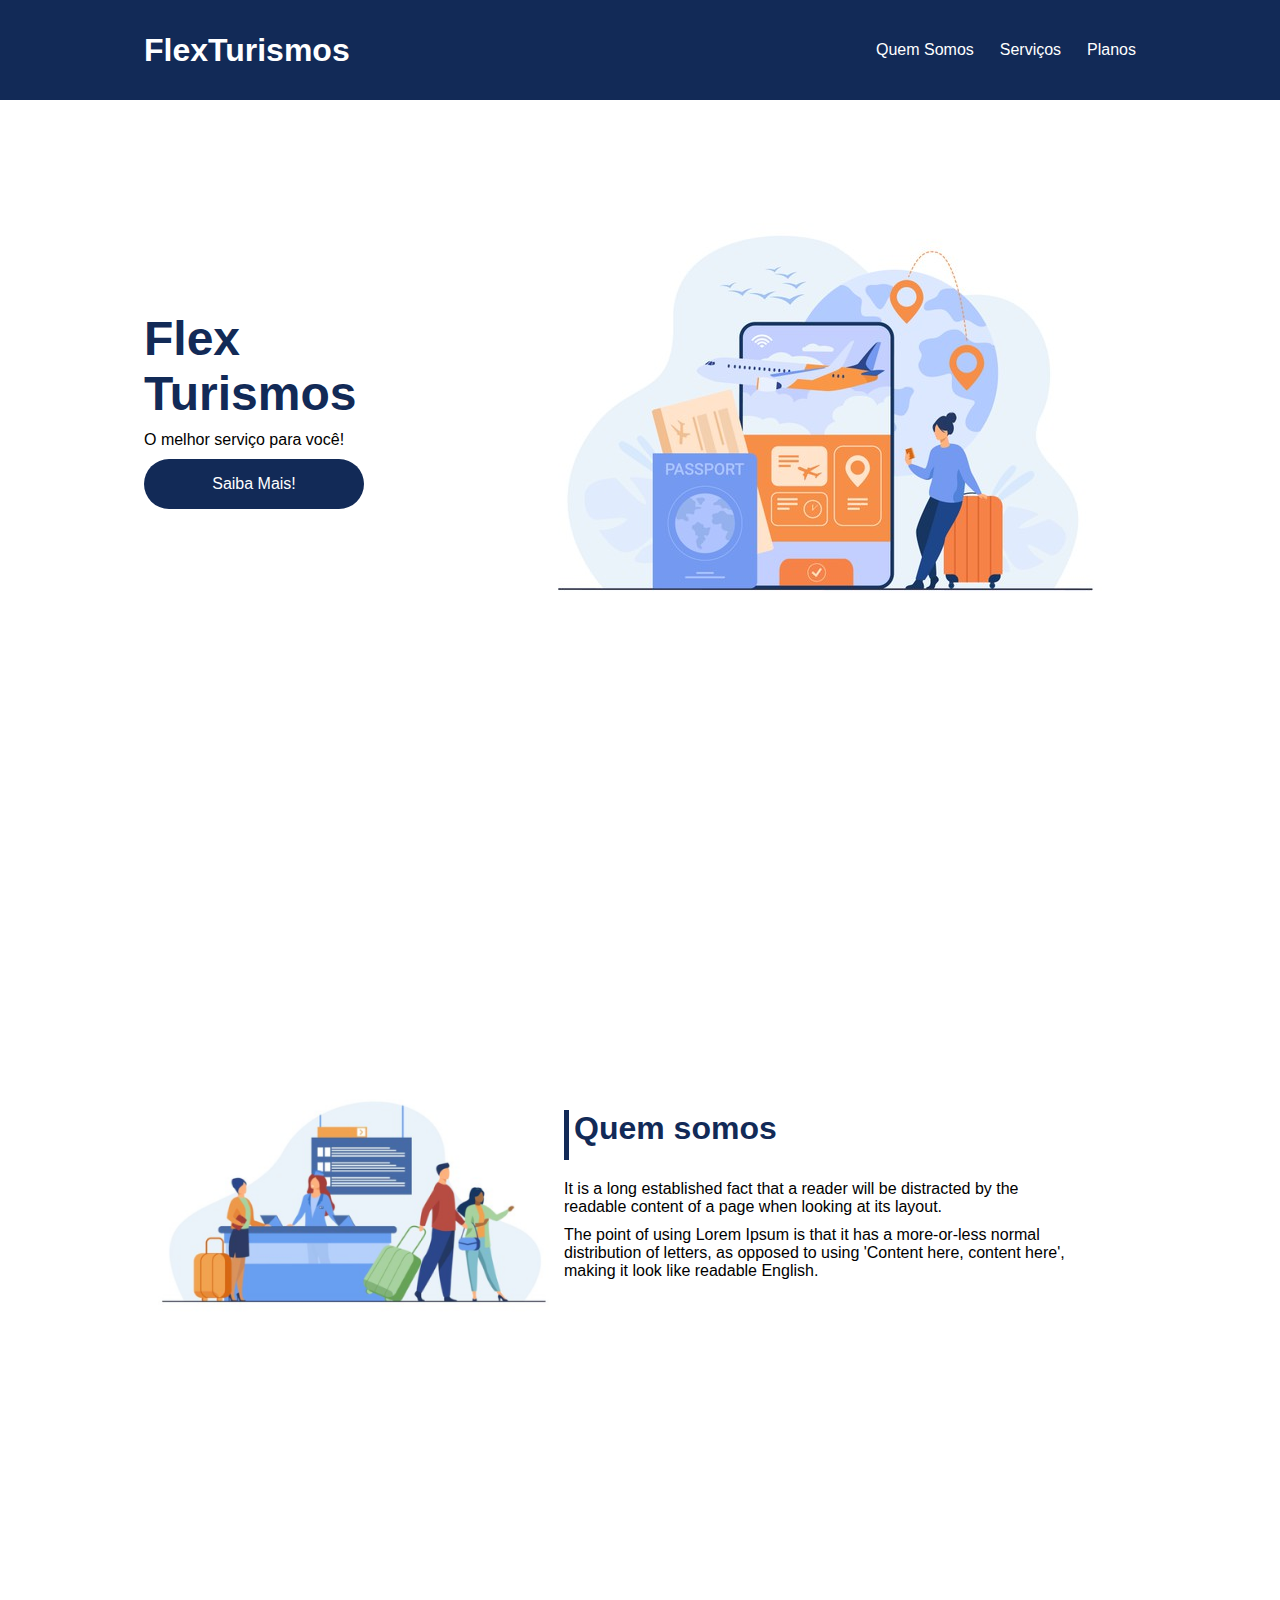
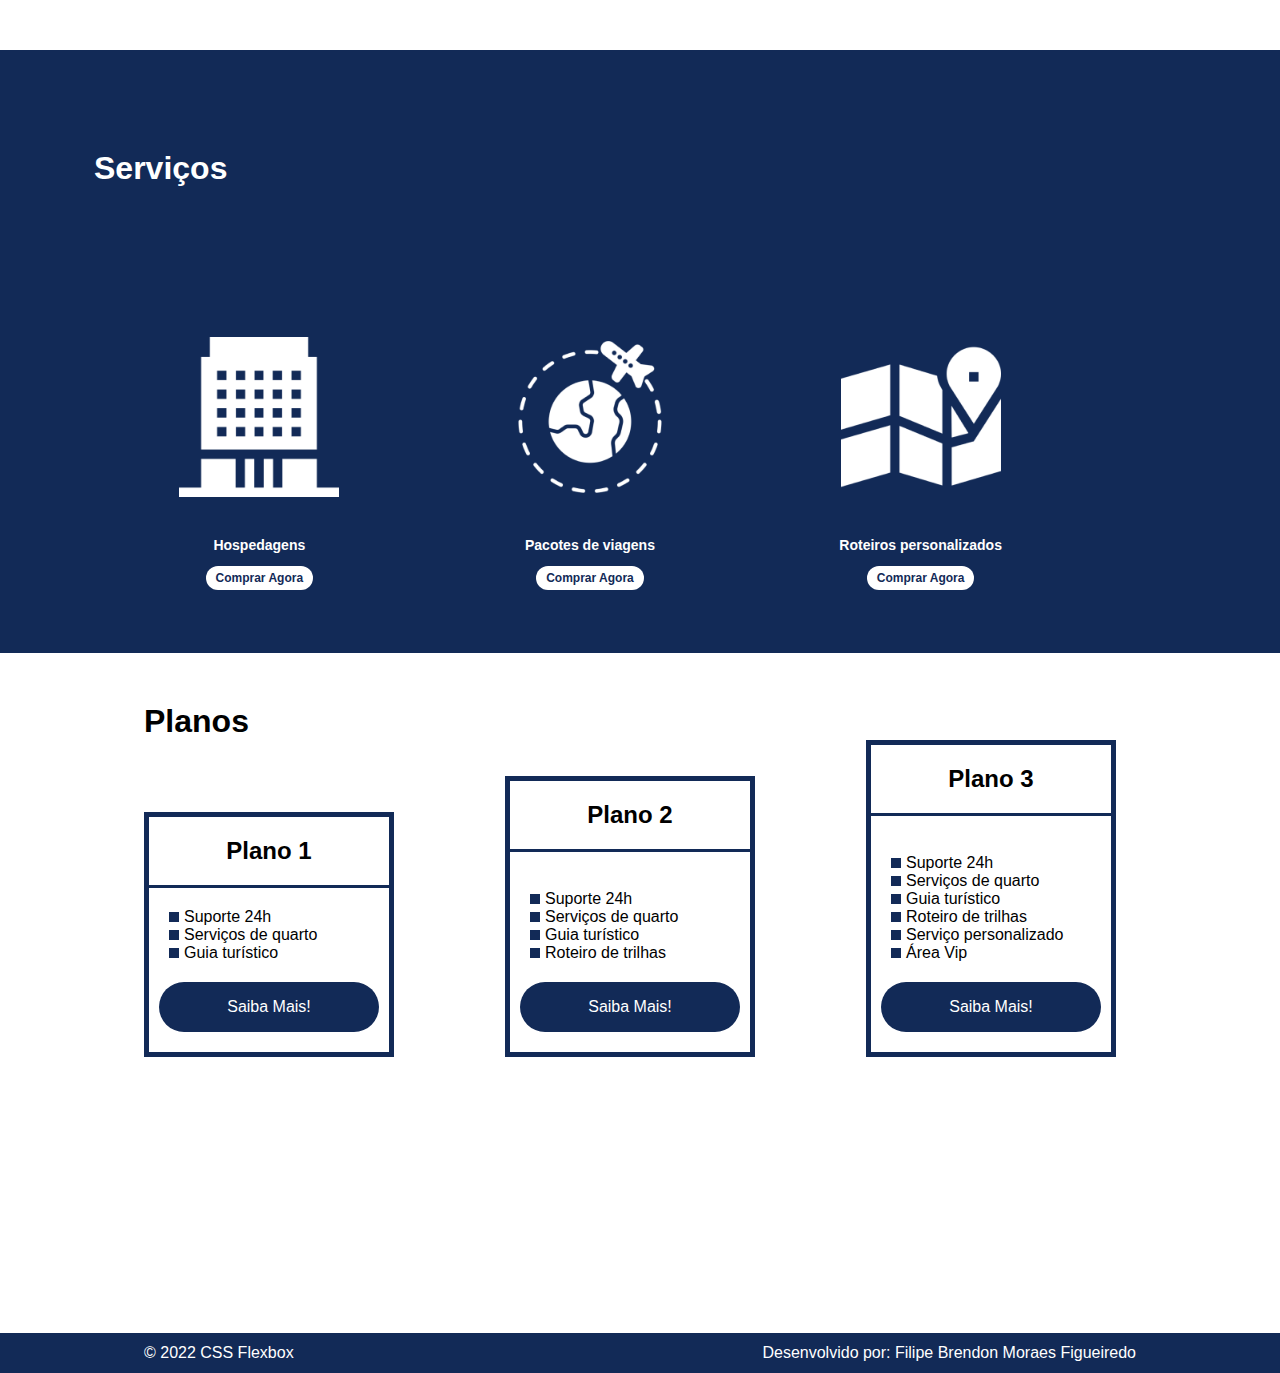
<file: flex-projeto/index.html>
<!DOCTYPE html>
<html lang="pt-br">
<head>
    <meta charset="UTF-8">
    <meta name="viewport" content="width=device-width, initial-scale=1.0">
    <title>Flex Turismos</title>
    <link rel="stylesheet" href="./style.css">
</head>
<body>
    <header>
        <div class="flex-container menu">
        <div><h1>FlexTurismos</h1></div>
        <ul class="list-items">
            <li><a href="#quem-somos">Quem Somos</a></li>
            <li><a href="#servicos">Serviços</a></li>
            <li><a href="#planos">Planos</a></li>
        </ul>
    </div>
    </header>

    <div>
        <div class="flex-container apresentacao">
            <div class="texto-apresentacao">
            <h1>Flex <br>Turismos</h1>
            <p>O melhor serviço para você!</p>
            <a href="" class="btn">Saiba Mais!</a>
        </div>

        <div>
            <div><img src="./images/0-main.png" alt="banner de apresentação"></div>
        </div>
    </div>

    <div class="flex-container " id="quem-somos">

        <div>
            <h2>Quem somos</h2>
            <p>It is a long established fact that a reader will be distracted by the readable content of a page when looking at its layout. </p>
            <p>The point of using Lorem Ipsum is that it has a more-or-less normal distribution of letters, as opposed to using 'Content here, content here', making it look like readable English.</p>
        </div>
        <div>
            <img src="./images/1-quem-somos.png" alt="balcão de atendimento">
        </div>
    </div>

    <div class="container-externo" >
        <div class="flex-container" id="servicos">
            <div>
            <h2>Serviços</h2>
            </div>

            <div class="list-servicos">
                <div class="item-servico">
                    <div><img src="./images/icon-2.png" alt="hospedagens"></div>
                    <p>Hospedagens</p>
                    <a href="#">Comprar Agora</a>
                </div>

                <div class="item-servico">
                    <div><img src="./images/icon-1.png" alt="pacote de viagens"></div>
                    <p>Pacotes de viagens</p>
                    <a href="#">Comprar Agora</a>
                </div>

                <div class="item-servico">
                    <div><img src="./images/icon-3.png" alt="roteiros personalizados"></div>
                    <p>Roteiros personalizados</p>
                    <a href="#">Comprar Agora</a>
                </div>

            </div>
        </div>
    </div>
     
        <div class="flex-container" id="planos">
           
            <div><h2>Planos</h2></div>
           
             <div class="list-planos">

                <div class="item-plano">
                    <h3>Plano 1</h3>
                    <ul>
                        <li>Suporte 24h</li>
                        <li>Serviços de quarto</li>
                        <li>Guia turístico</li>
                    </ul>
                    <a href="#" class="btn">Saiba Mais!</a>
                </div>
        
                <div class="item-plano">
                    <h3>Plano 2</h3>
                    <br>
                    <ul>
                        <li>Suporte 24h</li>
                        <li>Serviços de quarto</li>
                        <li>Guia turístico</li>
                        <li>Roteiro de trilhas</li>
                    </ul>
                    <a href="#" class="btn">Saiba Mais!</a>
                </div>
        
                <div class="item-plano">
                    <h3>Plano 3</h3>
                    <br>
                    <ul>
                        <li>Suporte 24h</li>
                        <li>Serviços de quarto</li>
                        <li>Guia turístico</li>
                        <li>Roteiro de trilhas</li>
                        <li>Serviço personalizado</li>
                        <li>Área Vip</li>
                    </ul>
                    <a href="#" class="btn">Saiba Mais!</a>
                </div>
            </div>
        </div>

    <footer>
        <div class="flex-container footer">
            <p>&copy; 2022 CSS Flexbox</p>
        <p>Desenvolvido por: Filipe Brendon Moraes Figueiredo</p>
        </div>
        
    </footer>
</body>
</html>
</file>
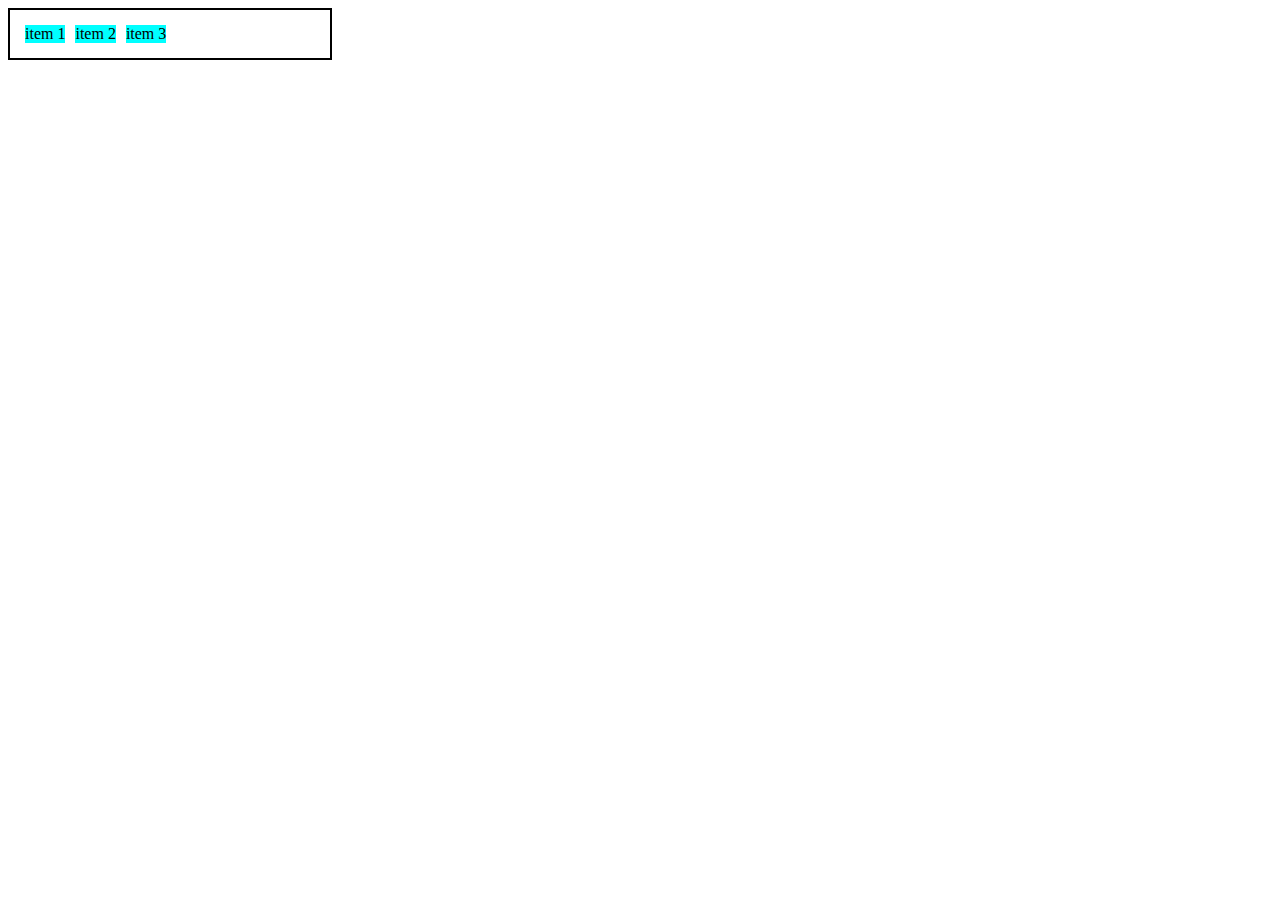
<file: 0-display-flex.html>
<!DOCTYPE html>
<html lang="pt-br">
<head>
    <meta charset="UTF-8">
    <meta http-equiv="X-UA-Compatible" content="IE=edge">
    <meta name="viewport" content="width=device-width, initial-scale=1.0">
    <title>Fundamentos - display flex</title>
    <style>
        .flex{
            max-width: 300px;
            padding: 10px;
            border: 2px solid black;
            display: flex;


        }
        .item{
            background-color: aqua;
            margin: 5px;
        }
    </style>
</head>
<body>
    <div class="flex">
     <div class="item">item 1</div>
     <div class="item">item 2</div>
     <div class="item">item 3</div>
    </div>
</body>
</html>
</file>
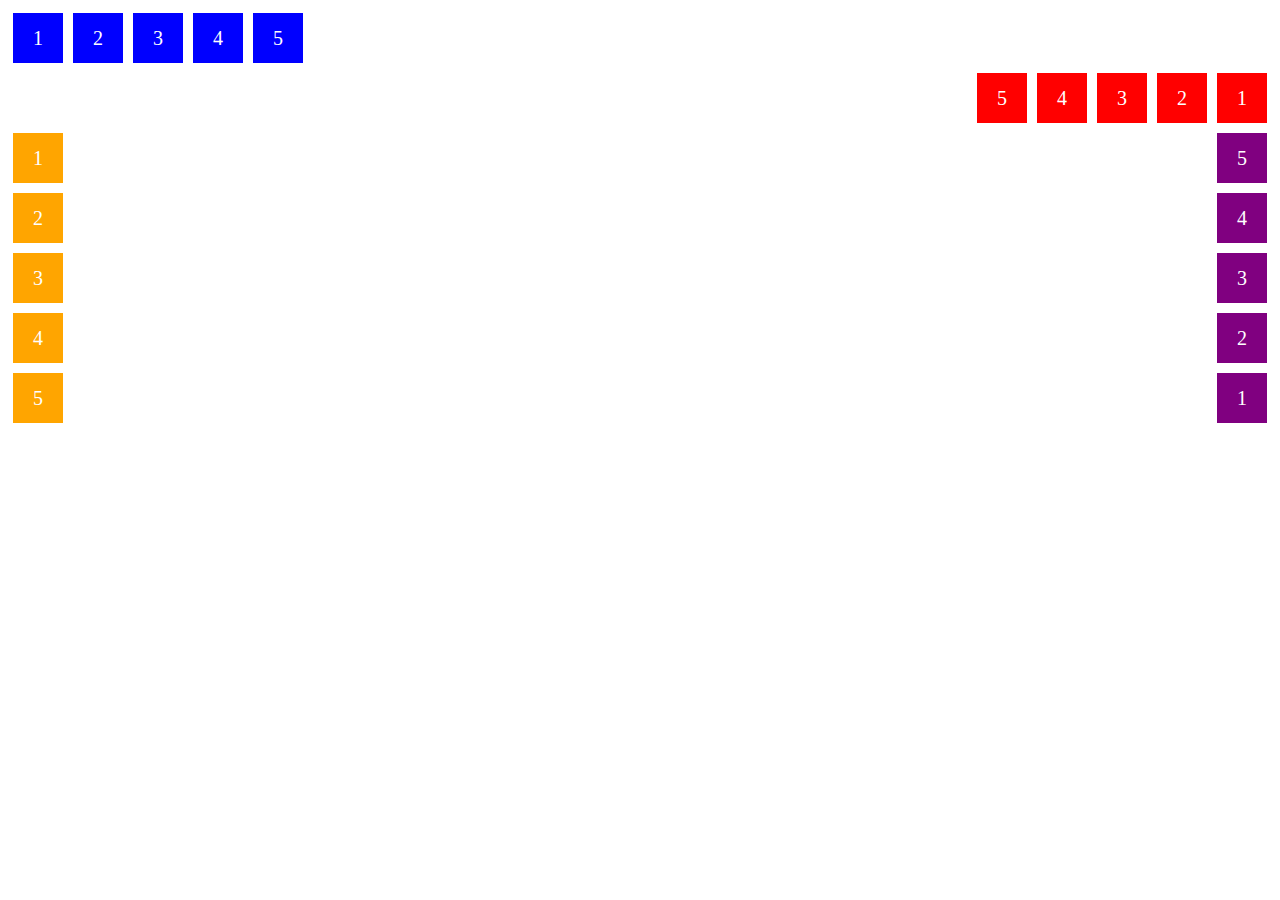
<file: 1-flex-direction.html>
<!DOCTYPE html>
<html lang="pt-br">
<head>
    <meta charset="UTF-8">
    <meta http-equiv="X-UA-Compatible" content="IE=edge">
    <meta name="viewport" content="width=device-width, initial-scale=1.0">
    <title>Fundamentos - Flex direction</title>

    <style>
        .flex-container{
            margin: 0;
            padding: 0;
            display: flex;
            list-style: none;
            
        }
        .flex-item{
            background: blue;
            height: 50px;
            width: 50px;
            line-height: 50px;
            font-size: 20px;
            color: white;
            text-align: center;
            margin: 5px;
        }

        .row{
            flex-direction: row;
        }

        .row-reverse{
            flex-direction: row-reverse ;
        }
        .row-reverse li{
            background-color: red;
        }
        
        .column{
            float: left;
            flex-direction: column;
        }
        .column li{
            background: orange;
        }

        .column-reverse {
            float: right;
            flex-direction: column-reverse;
        }

        .column-reverse li{
            background: purple;
        }
    </style>
</head>
<body>
  <ul class="flex-container row">
    <li class="flex-item">1</li>
    <li class="flex-item">2</li>
    <li class="flex-item">3</li>
    <li class="flex-item">4</li>
    <li class="flex-item">5</li>
  </ul>

  <ul class="flex-container row-reverse">
    <li class="flex-item">1</li>
    <li class="flex-item">2</li>
    <li class="flex-item">3</li>
    <li class="flex-item">4</li>
    <li class="flex-item">5</li>
  </ul>
  
  <ul class="flex-container column">
    <li class="flex-item">1</li>
    <li class="flex-item">2</li>
    <li class="flex-item">3</li>
    <li class="flex-item">4</li>
    <li class="flex-item">5</li>
  </ul>
  
  <ul class="flex-container column-reverse">
    <li class="flex-item">1</li>
    <li class="flex-item">2</li>
    <li class="flex-item">3</li>
    <li class="flex-item">4</li>
    <li class="flex-item">5</li>
  </ul>
</body>
</html>
</file>
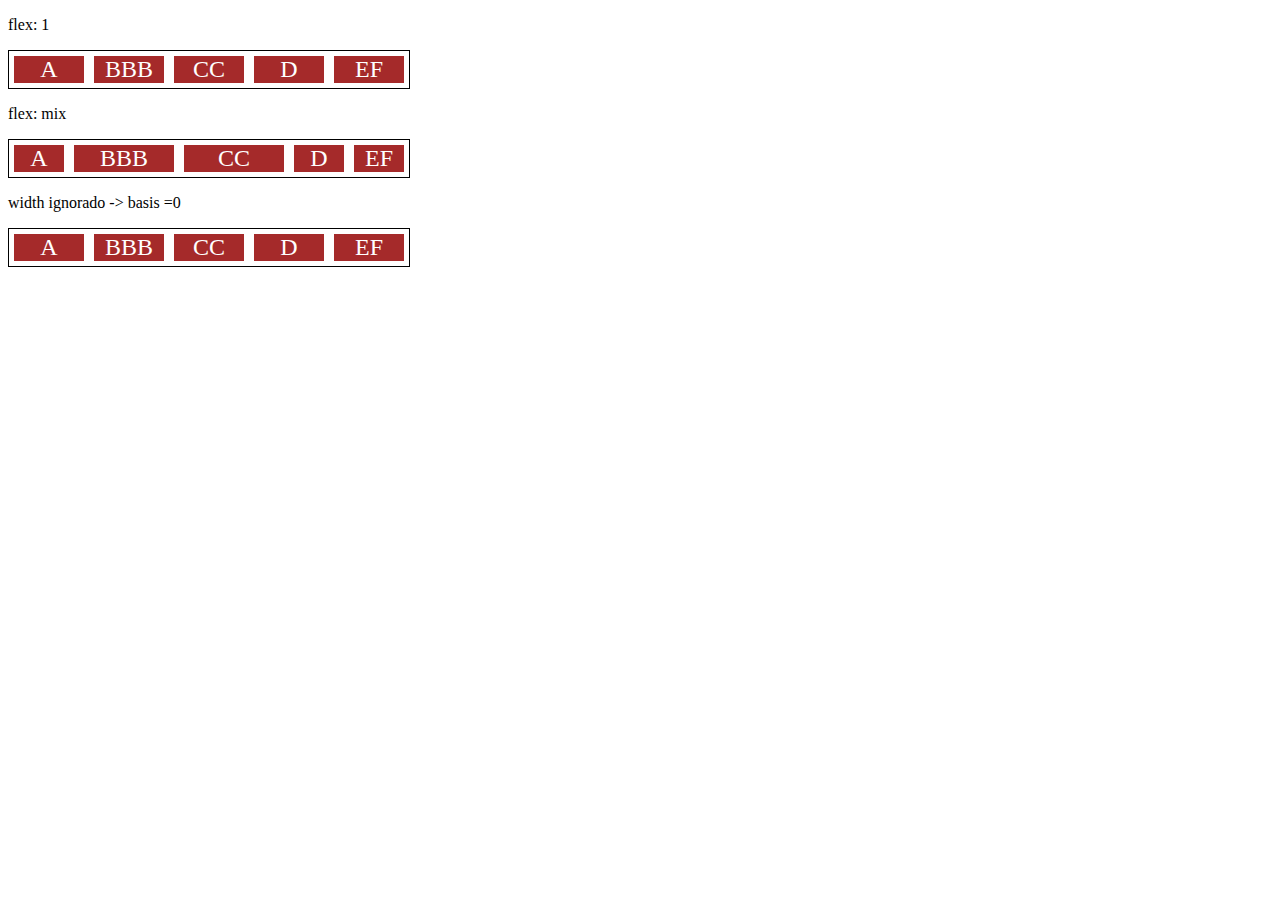
<file: 10-flex.html>
<!DOCTYPE html>
<html lang="pt-br">
<head>
    <meta charset="UTF-8">
    <meta http-equiv="X-UA-Compatible" content="IE=edge">
    <meta name="viewport" content="width=device-width, initial-scale=1.0">
    <title>Fundamentos - flex</title>
    <style>
        .flex-container{
            display: flex;
            border: 1px solid black;
            max-width: 400px;
            margin-bottom: 10px;
        }
        .item{
            background-color: brown;
            color: white;
            font-size: 24px;
            text-align: center;
            margin: 5px;
        }
        .flex-1{
            flex: 1;
        }
        .largura{
            width: 200px;
        }
        .flex-2{
            flex: 2;
        }
    </style>
</head>
<body>
    <p>flex: 1</p>
      <div class="flex-container">
        <div class="item flex-1">A</div>
        <div class="item flex-1">BBB</div>
        <div class="item flex-1">CC</div>
        <div class="item flex-1">D</div>
        <div class="item flex-1">EF</div>
      </div>
    <p>flex: mix</p>
    <div class="flex-container">
          <div class="item flex-1">A</div>
          <div class="item flex-2">BBB</div>
          <div class="item flex-2">CC</div>
          <div class="item flex-1">D</div>
          <div class="item flex-1">EF</div>
        </div>

    <p>width ignorado -> basis =0</p>
    <div class="flex-container">
          <div class="item flex-1 largura">A</div>
          <div class="item flex-1 largura">BBB</div>
          <div class="item flex-1 largura">CC</div>
          <div class="item flex-1 largura">D</div>
          <div class="item flex-1 largura">EF</div>
        </div>
</body>
</html>
</file>
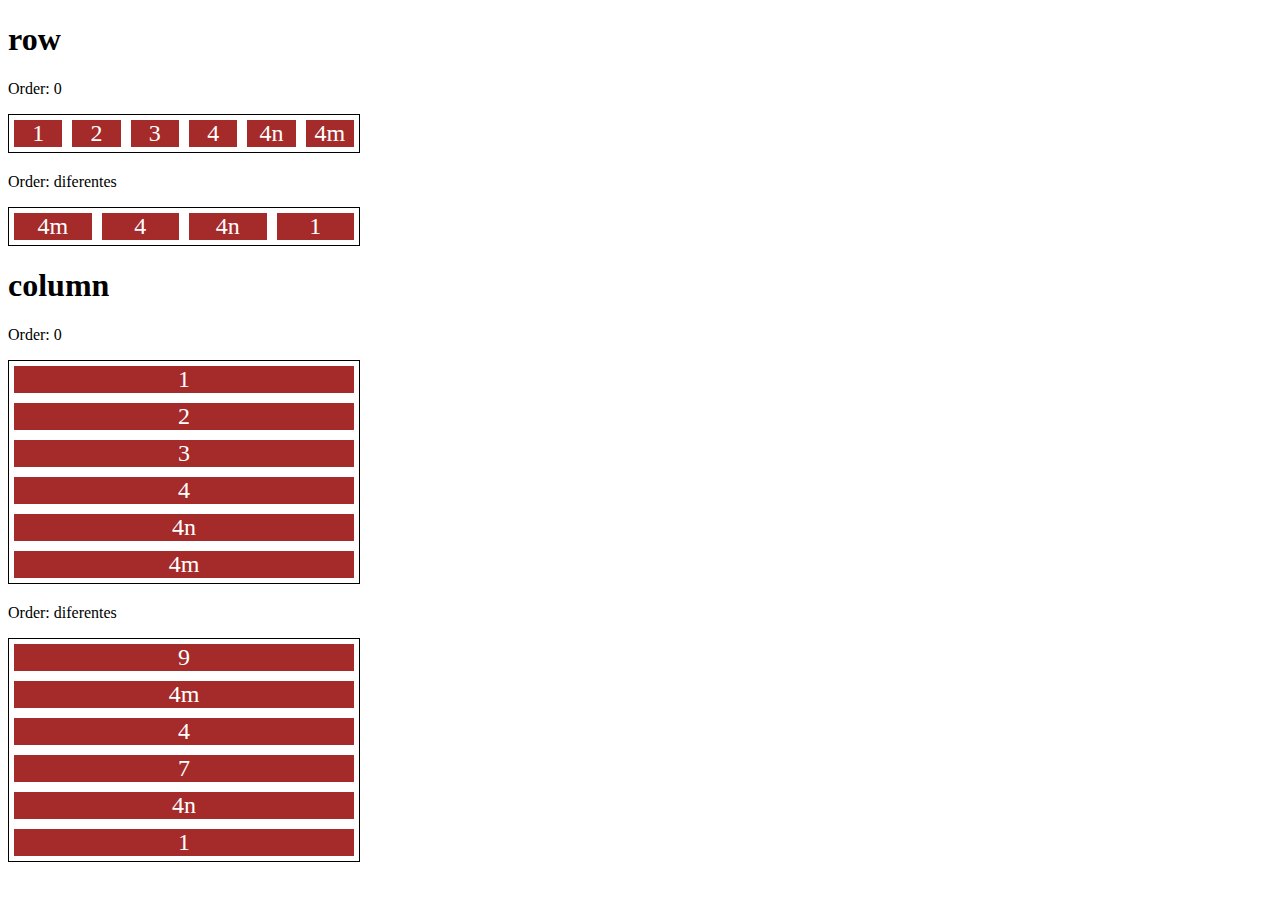
<file: 11-order.html>
<!DOCTYPE html>
<html lang="pt-br">
<head>
    <meta charset="UTF-8">
    <meta http-equiv="X-UA-Compatible" content="IE=edge">
    <meta name="viewport" content="width=device-width, initial-scale=1.0">
    <title>Fundamentos - order</title>
    <style>
        .flex-container{
            display: flex;
            max-width: 350px;
            border: 1px solid black;
            margin-bottom: 20px;
        }
        .item{
            flex: 1;
            background-color: brown;
            color: white;
            text-align: center;
            font-size: 24px;
            margin: 5px;
        }
        .o1{
            order: 1;
        }
        .o2{
            order: 2;
        }
        .o3{
            order: 3;
        }
        .o4{
            order: 4;
        }
        .direction{
            flex-direction: column;
        }
    </style>
</head>
<body>
    <h1>row</h1>
    <p>Order: 0</p>
    <div class="flex-container">
        <div class="item">1</div>
        <div class="item">2</div>
        <div class="item">3</div>
        <div class="item">4</div>
        <div class="item">4n</div>
        <div class="item">4m</div>
    </div>

    <p>Order: diferentes</p>
    <div class="flex-container">
        <div class="item o4">1</div>
        <div class="item o2">4</div>
        <div class="item o3">4n</div>
        <div class="item o1">4m</div>
    </div>
    <h1>column</h1>
    <p>Order: 0</p>
    <div class="flex-container direction">
        <div class="item">1</div>
        <div class="item">2</div>
        <div class="item">3</div>
        <div class="item">4</div>
        <div class="item">4n</div>
        <div class="item">4m</div>
    </div>

    <p>Order: diferentes</p>
    <div class="flex-container direction">
        <div class="item o3">7</div>
        <div class="item o1">9</div>
        <div class="item o4">1</div>
        <div class="item o2">4</div>
        <div class="item o3">4n</div>
        <div class="item o1">4m</div>
    </div>
</body>
</html>
</file>
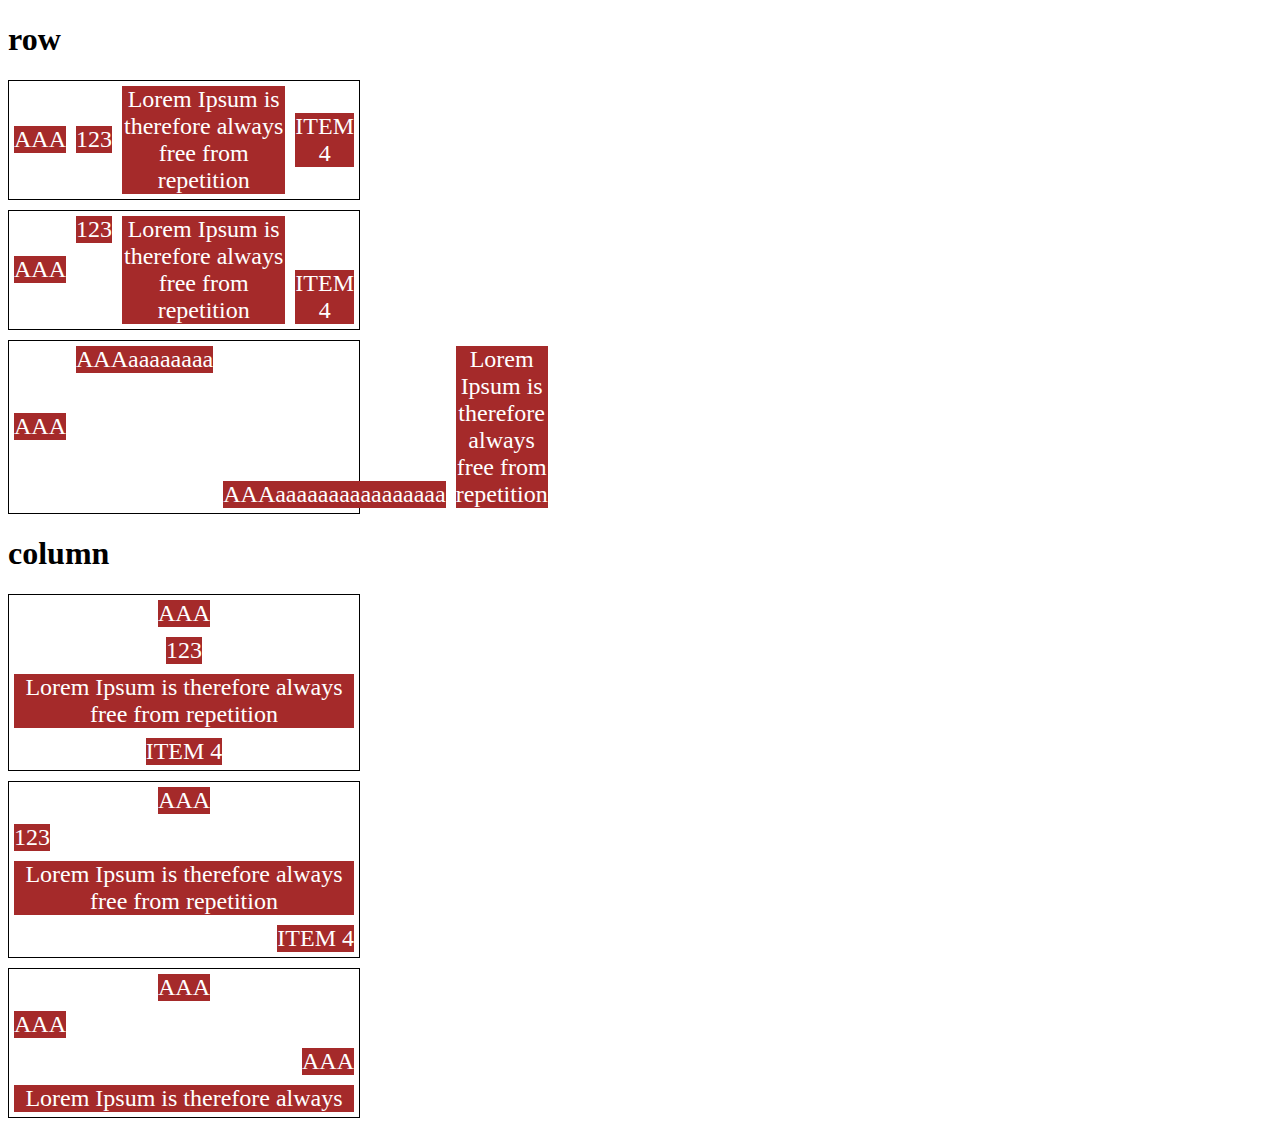
<file: 13-align-self.html>
<!DOCTYPE html>
<html lang="pt-br">
<head>
    <meta charset="UTF-8">
    <meta http-equiv="X-UA-Compatible" content="IE=edge">
    <meta name="viewport" content="width=device-width, initial-scale=1.0">
    <title>Fundamentos -  align self</title>
    <style>
        .flex-container{
            max-width: 350px;
            border: 1px solid;
            margin-bottom: 10px;
            display: flex;
            /*align-items: center;*/
        }
        .align-container{
            align-items: center
        }
        .item{
            background-color: brown;
            color: white;
            font-size: 24px;
            text-align: center;
            margin: 5px;
        }
        .center{
            align-self: center;
        }
        .start{
            align-self: flex-start;
        }
        .end{
            align-self: flex-end;
        }
        .baseline{
            align-self: baseline;
        }
        .stretch{
            align-self: stretch;
        }
        .auto{
            align-self: auto;
        }
        .direction{
            flex-direction: column;
        }
    </style>
</head>
<body>
    <h1>row</h1>
    <section class="flex-container align-container">
        <div class="item auto">AAA</div>
        <div class="item auto">123</div>
        <div class="item auto">Lorem Ipsum is therefore always free from repetition</div>
        <div class="item auto">ITEM 4</div>
    </section>

    <section class="flex-container">
        <div class="item center">AAA</div>
        <div class="item start">123</div>
        <div class="item auto">Lorem Ipsum is therefore always free from repetition</div>
        <div class="item end">ITEM 4</div>
    </section>

    <section class="flex-container">
        <div class="item center">AAA</div>
        <div class="item start">AAAaaaaaaaa</div>
        <div class="item end">AAAaaaaaaaaaaaaaaaa</div>
        <div class="item auto">Lorem Ipsum is therefore always free from repetition</div>
    </section>

    <h1>column</h1>
    <section class="flex-container align-container direction">
        <div class="item auto">AAA</div>
        <div class="item auto">123</div>
        <div class="item auto">Lorem Ipsum is therefore always free from repetition</div>
        <div class="item auto">ITEM 4</div>
    </section>

    <section class="flex-container direction">
        <div class="item center">AAA</div>
        <div class="item start">123</div>
        <div class="item auto">Lorem Ipsum is therefore always free from repetition</div>
        <div class="item end">ITEM 4</div>
    </section>

    <section class="flex-container direction">
        <div class="item center">AAA</div>
        <div class="item start">AAA</div>
        <div class="item end">AAA</div>
        <div class="item stretch">Lorem Ipsum is therefore always</div>
    </section>




</body>
</html>
</file>
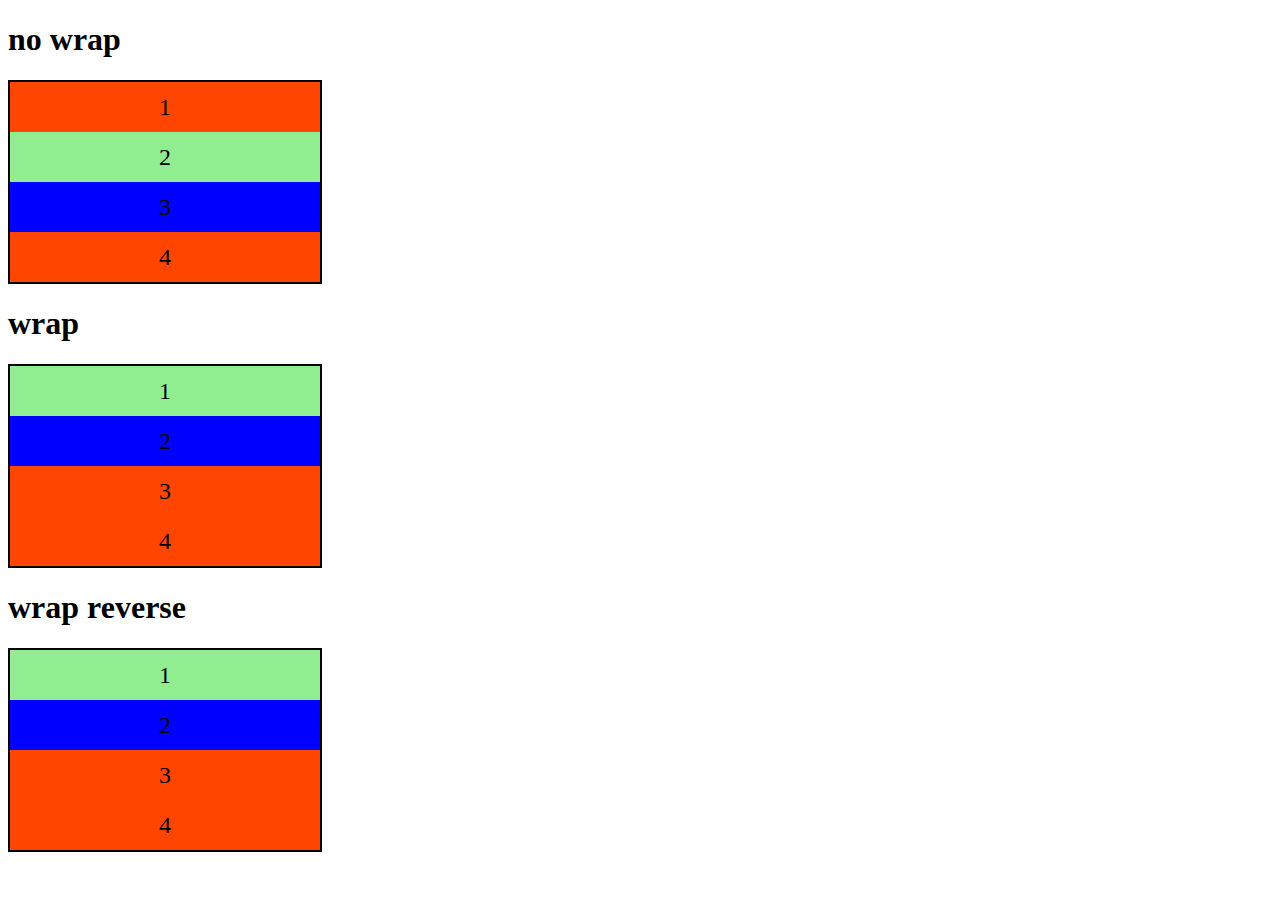
<file: 2-flex-wrap.html>
<!DOCTYPE html>
<html lang="pt-br">
<head>
    <meta charset="UTF-8">
    <meta http-equiv="X-UA-Compatible" content="IE=edge">
    <meta name="viewport" content="width=device-width, initial-scale=1.0">
    <title>Fundamentos - flex wrap</title>

    <style>
        .flex-container{
            display: flex;
            flex-direction: column;
            height: 50%;
            border: 2px solid black;
            max-width: 310px;
        }

        .item{
            font-size: 24px;
            height: 50%;
            text-align: center;
            min-width: 100px;
            line-height: 50px;
        }

        .nowrap{
            flex-wrap: nowrap;
        }

        .wrap{
            flex-wrap: wrap;
        }
        .wrap-reverse{
            flex-wrap: wrap-reverse;
        }
        .blue{
            background-color: blue;
        }

        .green{
            background-color: lightgreen;
        }

        .orange{
            background-color: orangered;
        }
    </style>
</head>
<body>
    <h1>no wrap</h1>

    <div class="flex-container nowrap">
        <div class="item orange">1</div>
        <div class="item green">2</div>
        <div class="item blue">3</div>
        <div class="item orange">4</div>
    </div>

    <h1>wrap</h1>

    <div class="flex-container wrap">
        <div class="item green">1</div>
        <div class="item blue">2</div>
        <div class="item orange">3</div>
        <div class="item orange">4</div>
    </div>

    <h1>wrap reverse</h1>

    <div class="flex-container wrap-reverse">
        <div class="item green">1</div>
        <div class="item blue">2</div>
        <div class="item orange">3</div>
        <div class="item orange">4</div>
    </div>

</body>
</html>
</file>
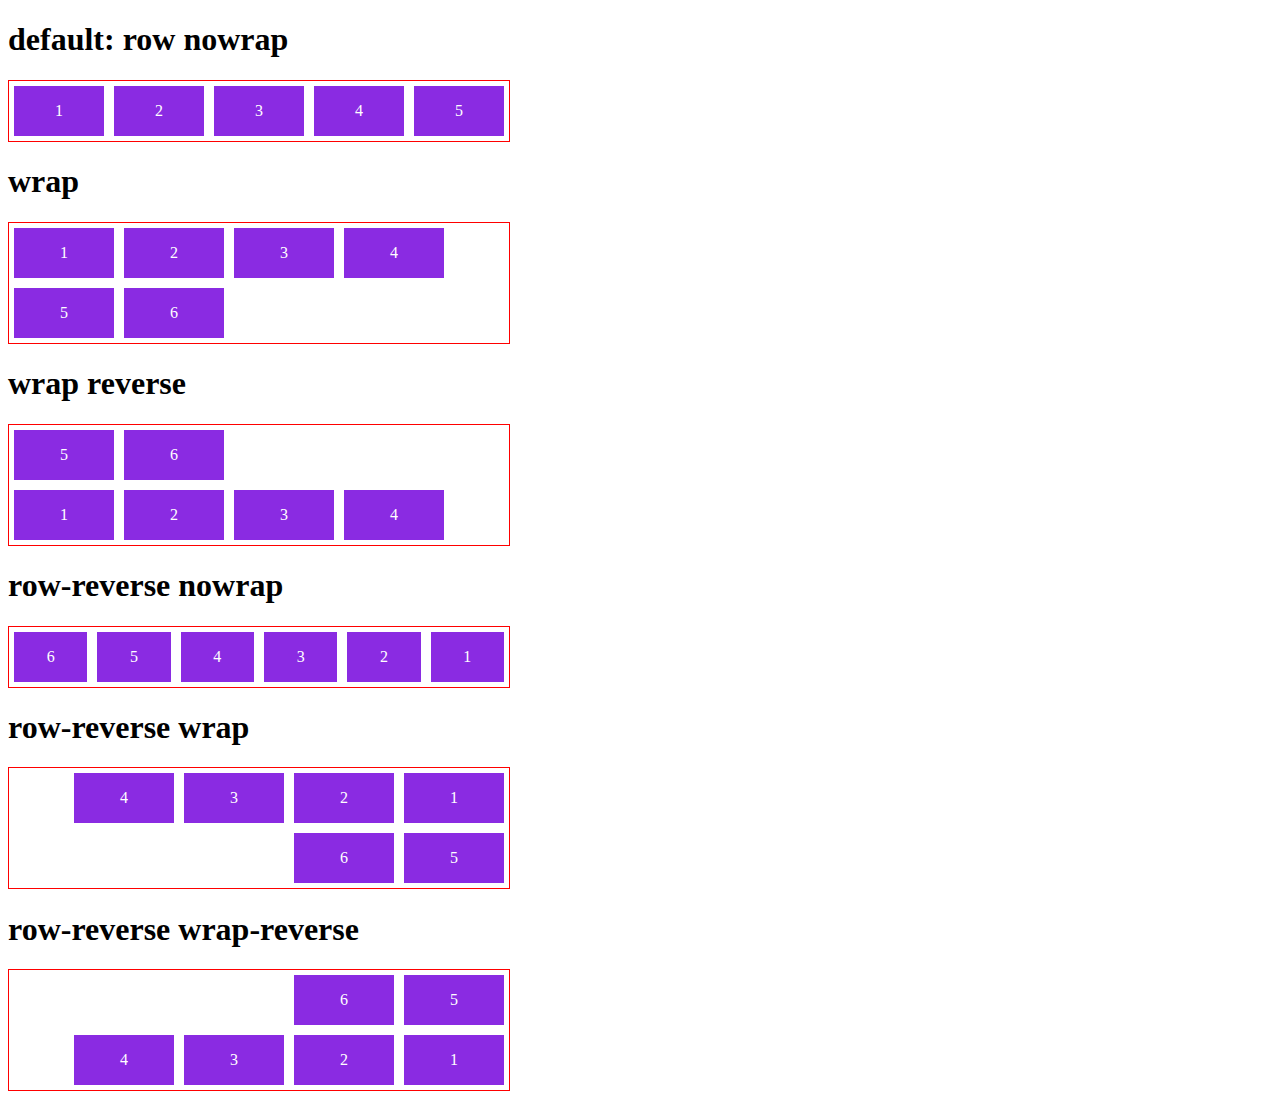
<file: 3-flex-flow.html>
<!DOCTYPE html>
<html lang="en">
<head>
    <meta charset="UTF-8">
    <meta http-equiv="X-UA-Compatible" content="IE=edge">
    <meta name="viewport" content="width=device-width, initial-scale=1.0">
    <title>Fundamentos - flex flow</title>
    <style>
        .flex-container{
            display: flex;
            border: 1px solid red;
            max-width:500px;
            margin-bottom: 10px;
        }

        .default{
            flex-flow: row nowrap;
        }

        .wrap{
            flex-flow: row wrap;
        }
       
        .wrap-reverse{
            flex-flow: row wrap-reverse;
        }

        .r-nowrap{
            flex-flow: row-reverse nowrap;
        }
        .r-wrap{
            flex-flow: row-reverse wrap;
        }

        .rr-wrap{
            flex-flow: row-reverse wrap-reverse;
            
        }
        .item{
            background-color: blueviolet;
            margin: 5px;
            color: white;
            text-align: center;
            width: 100px;
            height: 50px;
            line-height: 50px;

        }
    </style>
</head>
<body>
    <h1>default: row nowrap</h1>
    <div class="flex-container default">
        <div class="item">1</div>
        <div class="item">2</div>
        <div class="item">3</div>
        <div class="item">4</div>
        <div class="item">5</div>
    </div>
    
    <h1>wrap</h1>
    <div class="flex-container wrap">
        <div class="item">1</div>
        <div class="item">2</div>
        <div class="item">3</div>
        <div class="item">4</div>
        <div class="item">5</div>
        <div class="item">6</div>
    </div>
    
    <h1>wrap reverse</h1>
    <div class="flex-container wrap-reverse">
        <div class="item">1</div>
        <div class="item">2</div>
        <div class="item">3</div>
        <div class="item">4</div>
        <div class="item">5</div>
        <div class="item">6</div>
    </div>
    
    <h1>row-reverse nowrap</h1>
    <div class="flex-container r-nowrap">
        <div class="item">1</div>
        <div class="item">2</div>
        <div class="item">3</div>
        <div class="item">4</div>
        <div class="item">5</div>
        <div class="item">6</div>
    </div>
    
    <h1>row-reverse wrap</h1>
    <div class="flex-container r-wrap">
        <div class="item">1</div>
        <div class="item">2</div>
        <div class="item">3</div>
        <div class="item">4</div>
        <div class="item">5</div>
        <div class="item">6</div>
    </div>

    <h1>row-reverse wrap-reverse</h1>
    <div class="flex-container rr-wrap">
        <div class="item">1</div>
        <div class="item">2</div>
        <div class="item">3</div>
        <div class="item">4</div>
        <div class="item">5</div>
        <div class="item">6</div>
    </div>
    
</body>
</html>
</file>
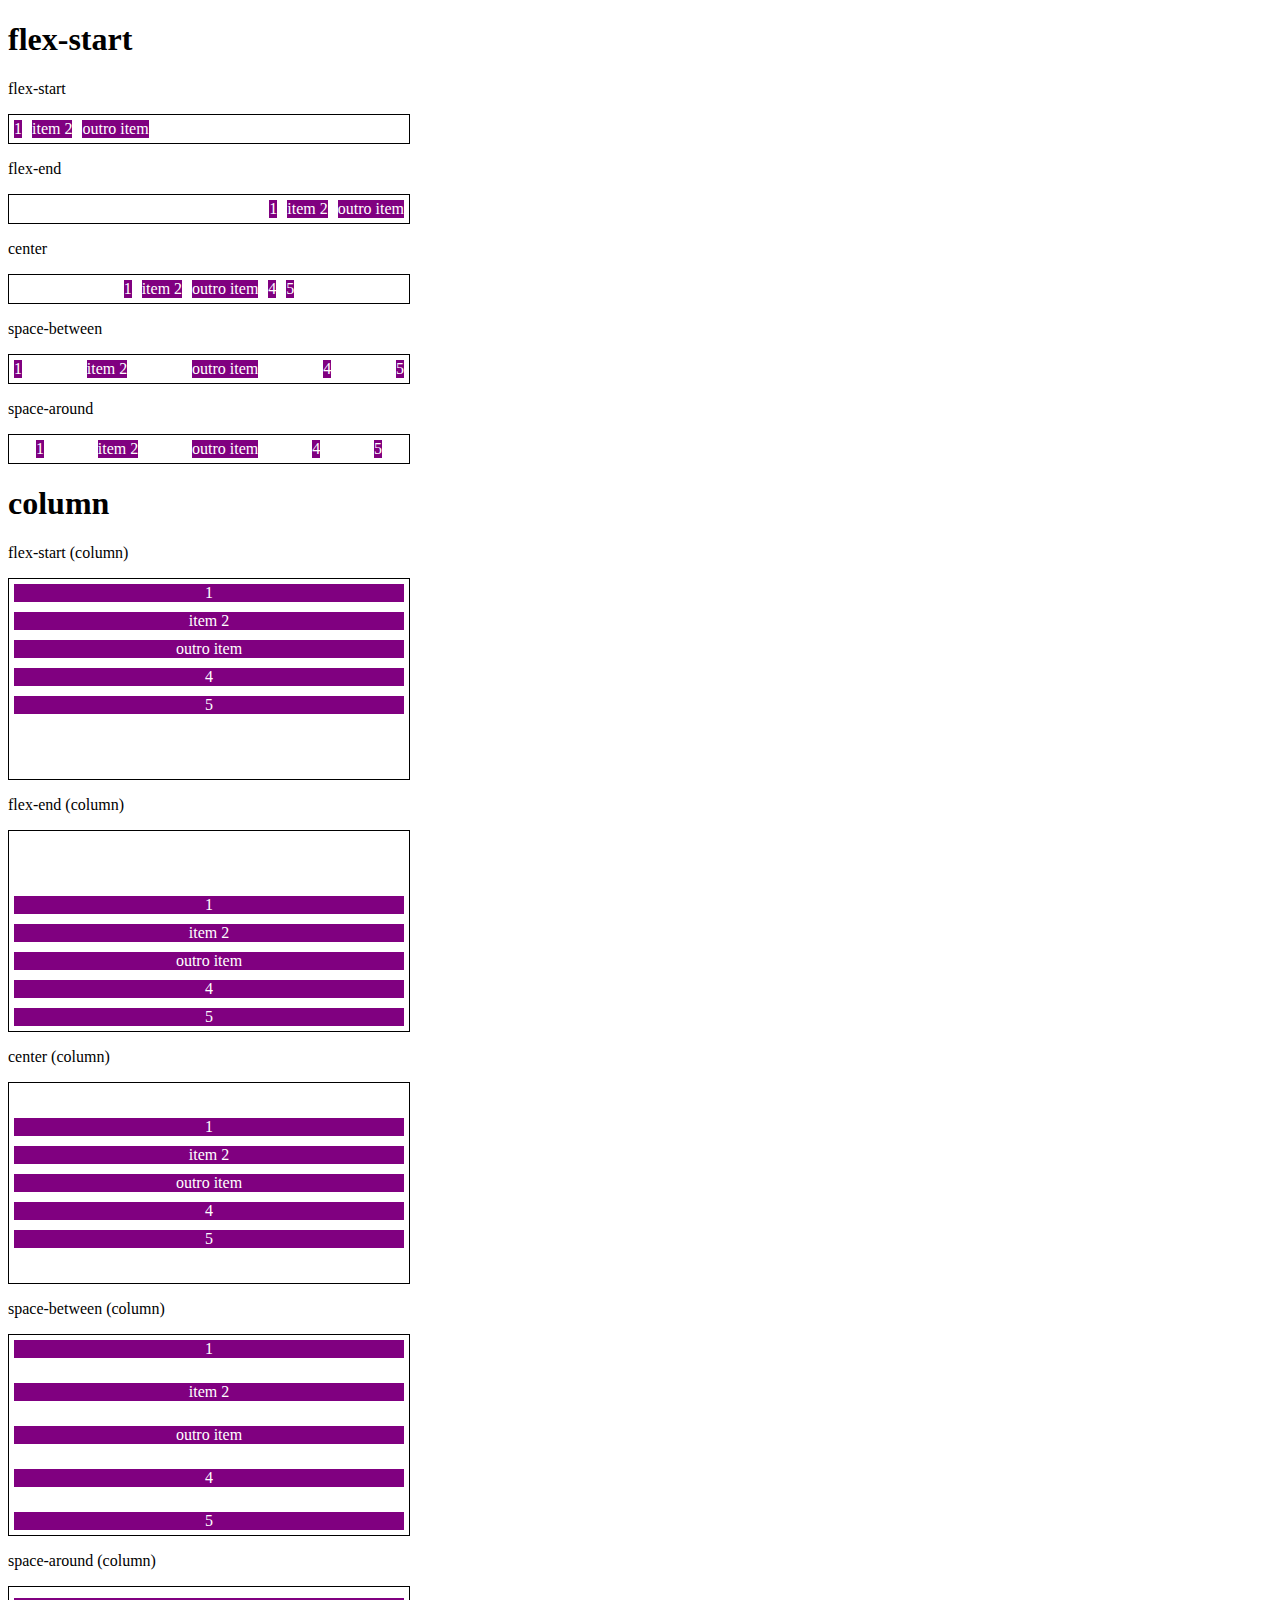
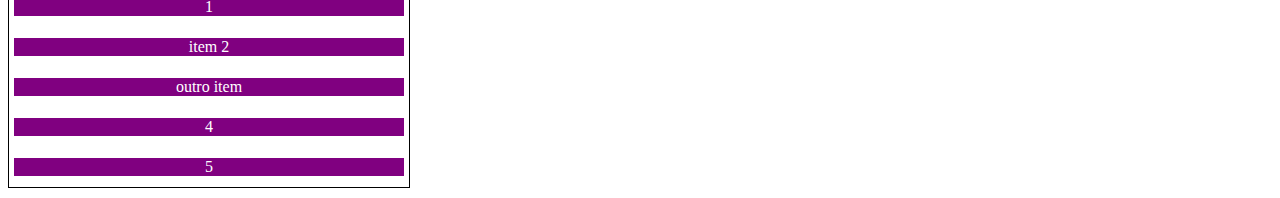
<file: 4-justify-content.html>
<!DOCTYPE html>
<html lang="pt-br">
<head>
    <meta charset="UTF-8">
    <meta http-equiv="X-UA-Compatible" content="IE=edge">
    <meta name="viewport" content="width=device-width, initial-scale=1.0">
    <title>Fundamentos - justify-content</title>
    <style>
        .container{
            max-width: 400px;
            border: 1px solid black;
            margin: 0;
            display: flex;
            margin-bottom: 10px;
            
        }

        .item{
            background-color: purple;
            margin: 5px;
            text-align: center;
            color: white;

        }

        .flex-start{
            justify-content: flex-start;
        }
        .flex-end{
            justify-content: flex-end;
        }
        .center{
            justify-content: center;
        }
        .space-between{
            justify-content: space-between;
        }
        .space-around{
            justify-content: space-around;
        }
        .column{
            flex-direction: column;
            min-height: 200px;
        }
    </style>
</head>
<body>
    <h1>flex-start</h1>
    <p>flex-start</p>
    <section class="container flex-start">
        <div class="item">1</div>
        <div class="item">item 2</div>
        <div class="item">outro item</div>
    </section>
    <p>flex-end</p>
    <section class="container flex-end">
        <div class="item">1</div>
        <div class="item">item 2</div>
        <div class="item">outro item</div>
    </section>
    <p>center</p>
    <section class="container center">
        <div class="item">1</div>
        <div class="item">item 2</div>
        <div class="item">outro item</div>
        <div class="item">4</div>
        <div class="item">5</div>
    </section>
    <p>space-between</p>
    <section class="container center space-between">
        <div class="item">1</div>
        <div class="item">item 2</div>
        <div class="item">outro item</div>
        <div class="item">4</div>
        <div class="item">5</div>
    </section>
    <p>space-around</p>
    <section class="container center space-around">
        <div class="item">1</div>
        <div class="item">item 2</div>
        <div class="item">outro item</div>
        <div class="item">4</div>
        <div class="item">5</div>
    </section>
    <h1>column</h1>
    <p>flex-start (column)</p>
    <section class="container flex-start column">
        <div class="item">1</div>
        <div class="item">item 2</div>
        <div class="item">outro item</div>
        <div class="item">4</div>
        <div class="item">5</div>
    </section>
    <p>flex-end (column)</p>
    <section class="container flex-end column">
        <div class="item">1</div>
        <div class="item">item 2</div>
        <div class="item">outro item</div>
        <div class="item">4</div>
        <div class="item">5</div>
    </section>
    <p>center (column)</p>
    <section class="container center column">
        <div class="item">1</div>
        <div class="item">item 2</div>
        <div class="item">outro item</div>
        <div class="item">4</div>
        <div class="item">5</div>
    </section>
    <p>space-between (column)</p>
    <section class="container space-between column">
        <div class="item">1</div>
        <div class="item">item 2</div>
        <div class="item">outro item</div>
        <div class="item">4</div>
        <div class="item">5</div>
    </section>
    <p>space-around (column)</p>
    <section class="container space-around column">
        <div class="item">1</div>
        <div class="item">item 2</div>
        <div class="item">outro item</div>
        <div class="item">4</div>
        <div class="item">5</div>
    </section>

</body>
</html>
</file>
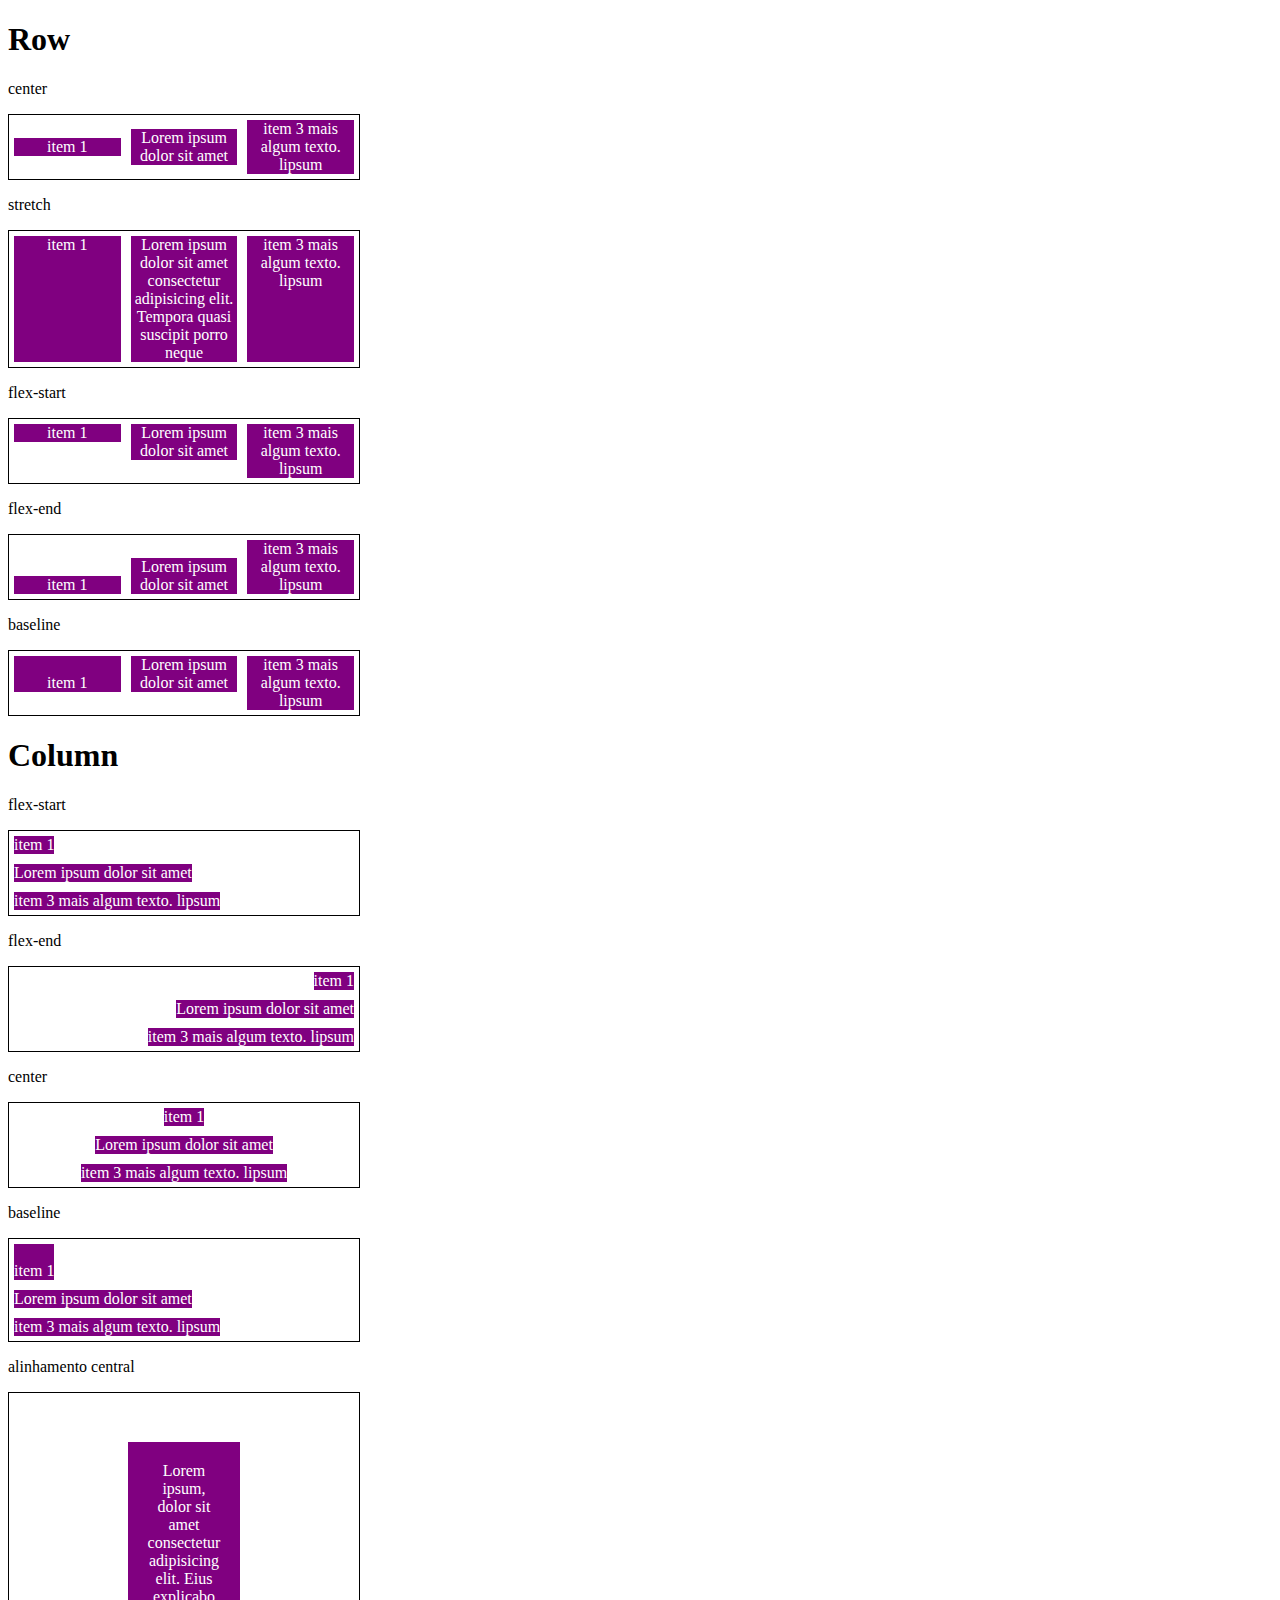
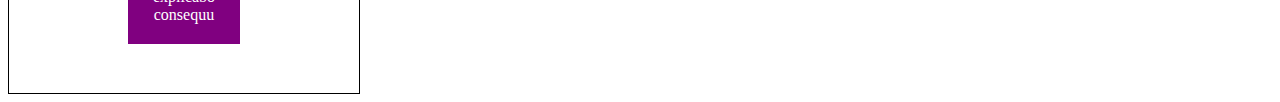
<file: 5-align-items.html>
<!DOCTYPE html>
<html lang="pt-br">
<head>
    <meta charset="UTF-8">
    <meta http-equiv="X-UA-Compatible" content="IE=edge">
    <meta name="viewport" content="width=device-width, initial-scale=1.0">
    <title>Fundamentos - align items</title>
    <style>
        .container{
            max-width: 350px;
            border: 1px solid black;
            display: flex;
        }
        .item{
            background-color: purple;
            margin: 5px;
            color: white;
            text-align: center;
            flex: 1;
            
        }

        .center{
            align-items: center;
        }

        .stretch{
            align-items: stretch;
        }

        .start{
            align-items: flex-start;
        }
        .end{
            align-items: flex-end;
        }
        .baseline{
            align-items: baseline;
        }
        .column{
            flex-direction: column;
        }
        .central{
            height: 300px;
            justify-content: center;
            
        }
        .central .item{
            flex: 0;
            padding: 20px;
        }
    </style>
</head>
<body>
    <h1>Row</h1>
    <p>center</p>
    <section class="container center ">
        <div class="item">item 1</div>
        <div class="item">Lorem ipsum dolor sit amet</div>
        <div class="item">item 3 mais algum texto. lipsum</div>
    </section>
    <p>stretch</p>
    <section class="container stretch ">
        <div class="item">item 1</div>
        <div class="item">Lorem ipsum dolor sit amet consectetur adipisicing elit. Tempora quasi suscipit porro neque </div>
        <div class="item">item 3 mais algum texto. lipsum</div>
    </section>
    <p>flex-start</p>
    <section class="container start ">
        <div class="item">item 1</div>
        <div class="item">Lorem ipsum dolor sit amet  </div>
        <div class="item">item 3 mais algum texto. lipsum</div>
    </section>
    <p>flex-end</p>
    <section class="container end">
        <div class="item">item 1</div>
        <div class="item">Lorem ipsum dolor sit amet  </div>
        <div class="item">item 3 mais algum texto. lipsum</div>
    </section>
    <p>baseline</p>
    <section class="container baseline">
        <div class="item"><br>item 1</div>
        <div class="item">Lorem ipsum dolor sit amet  </div>
        <div class="item">item 3 mais algum texto. lipsum</div>
    </section>
    <h1>Column</h1>
    <p>flex-start</p>
    <section class="container start column ">
        <div class="item">item 1</div>
        <div class="item">Lorem ipsum dolor sit amet  </div>
        <div class="item">item 3 mais algum texto. lipsum</div>
    </section>
    <p>flex-end</p>
    <section class="container end column">
        <div class="item">item 1</div>
        <div class="item">Lorem ipsum dolor sit amet  </div>
        <div class="item">item 3 mais algum texto. lipsum</div>
    </section>
    <p>center</p>
    <section class="container center column">
        <div class="item">item 1</div>
        <div class="item">Lorem ipsum dolor sit amet</div>
        <div class="item">item 3 mais algum texto. lipsum</div>
    </section>
    <p>baseline</p>
    <section class="container baseline column">
        <div class="item"><br>item 1</div>
        <div class="item">Lorem ipsum dolor sit amet  </div>
        <div class="item">item 3 mais algum texto. lipsum</div>
    </section>
    <p>alinhamento central</p>
    <section class="container central center">
        <div class="item">Lorem ipsum, dolor sit amet consectetur adipisicing elit. Eius explicabo consequu</div>
    </section>
</body>
</html>
</file>
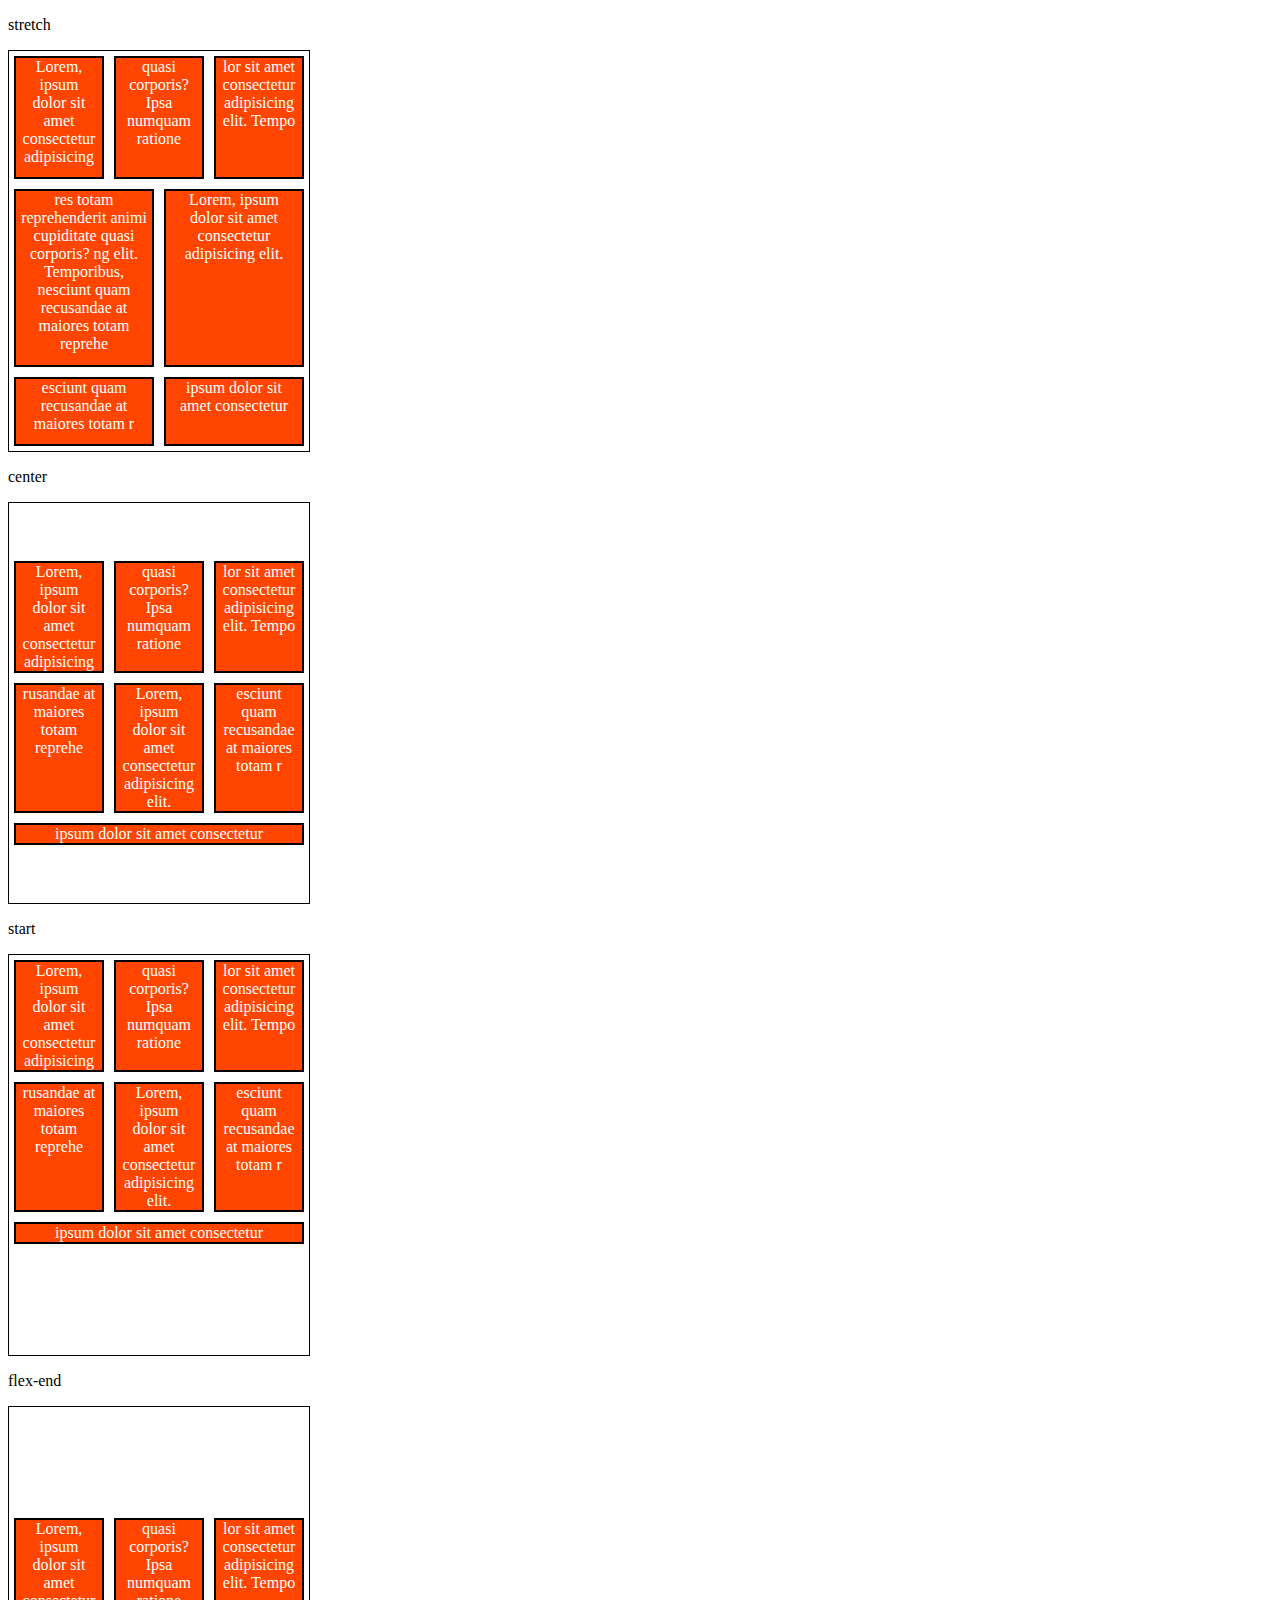
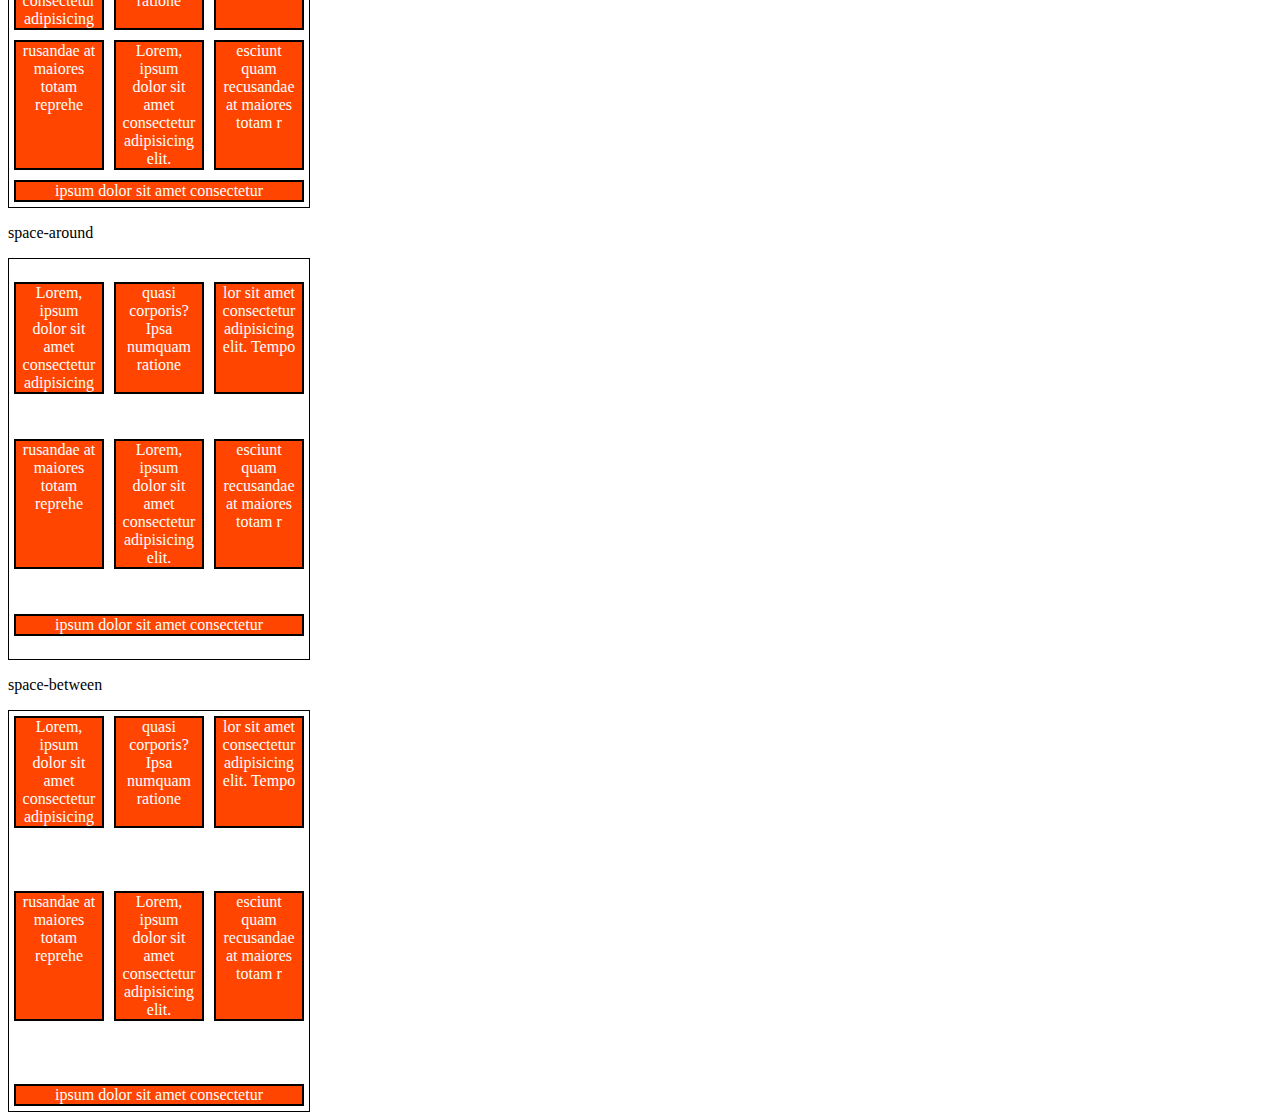
<file: 6-align-content.html>
<!DOCTYPE html>
<html lang="pt-br">
<head>
    <meta charset="UTF-8">
    <meta http-equiv="X-UA-Compatible" content="IE=edge">
    <meta name="viewport" content="width=device-width, initial-scale=1.0">
    <title>Fundamentos - align content</title>
    <style>
        .container{
            height: 400px;
            max-width: 300px;
            display: flex;
            flex-wrap: wrap;
            border: 1px solid black
        }
        .item{
            background-color: orangered;
            padding: 0 5px;
            margin: 5px;
            flex: 1;
            text-align: center;
            color: white;
            border: 2px solid black;
        }
        .stretch{
            align-content: stretch;
        }
        .center{
            align-content: center;
        }
        .start{
            align-content: flex-start;
        }
        .flex-end{
            align-content: flex-end;
        }
        .space-around{
            align-content: space-around;
        }
        .space-between{
            align-content: space-between;
        }
    </style>
</head>
<body>
     <p>stretch</p>
    <div class="container stretch">
        <div class="item">Lorem, ipsum dolor sit amet consectetur adipisicing</div>
        <div class="item">quasi corporis? Ipsa numquam ratione </div>
        <div class="item">lor sit amet consectetur adipisicing elit. Tempo</div>
        <div class="item">res totam reprehenderit animi cupiditate quasi corporis? ng elit. Temporibus, nesciunt quam recusandae at maiores totam reprehe</div>
        <div class="item">Lorem, ipsum dolor sit amet consectetur adipisicing elit. </div>
        <div class="item">esciunt quam recusandae at maiores totam r</div>
        <div class="item">ipsum dolor sit amet consectetur </div>
    </div>

    <p>center</p>
    <div class="container center">
        <div class="item">Lorem, ipsum dolor sit amet consectetur adipisicing</div>
        <div class="item">quasi corporis? Ipsa numquam ratione </div>
        <div class="item">lor sit amet consectetur adipisicing elit. Tempo</div>
        <div class="item">rusandae at maiores totam reprehe</div>
        <div class="item">Lorem, ipsum dolor sit amet consectetur adipisicing elit. </div>
        <div class="item">esciunt quam recusandae at maiores totam r</div>
        <div class="item">ipsum dolor sit amet consectetur </div>
    </div>
    
    <p>start</p>
    <div class="container start">
        <div class="item">Lorem, ipsum dolor sit amet consectetur adipisicing</div>
        <div class="item">quasi corporis? Ipsa numquam ratione </div>
        <div class="item">lor sit amet consectetur adipisicing elit. Tempo</div>
        <div class="item">rusandae at maiores totam reprehe</div>
        <div class="item">Lorem, ipsum dolor sit amet consectetur adipisicing elit. </div>
        <div class="item">esciunt quam recusandae at maiores totam r</div>
        <div class="item">ipsum dolor sit amet consectetur </div>
    </div>
    <p>flex-end</p>
    <div class="container flex-end">
        <div class="item">Lorem, ipsum dolor sit amet consectetur adipisicing</div>
        <div class="item">quasi corporis? Ipsa numquam ratione </div>
        <div class="item">lor sit amet consectetur adipisicing elit. Tempo</div>
        <div class="item">rusandae at maiores totam reprehe</div>
        <div class="item">Lorem, ipsum dolor sit amet consectetur adipisicing elit. </div>
        <div class="item">esciunt quam recusandae at maiores totam r</div>
        <div class="item">ipsum dolor sit amet consectetur </div>
    </div>
    <p>space-around</p>
    <div class="container space-around">
        <div class="item">Lorem, ipsum dolor sit amet consectetur adipisicing</div>
        <div class="item">quasi corporis? Ipsa numquam ratione </div>
        <div class="item">lor sit amet consectetur adipisicing elit. Tempo</div>
        <div class="item">rusandae at maiores totam reprehe</div>
        <div class="item">Lorem, ipsum dolor sit amet consectetur adipisicing elit. </div>
        <div class="item">esciunt quam recusandae at maiores totam r</div>
        <div class="item">ipsum dolor sit amet consectetur </div>
    </div>
    <p>space-between</p>
    <div class="container space-between">
        <div class="item">Lorem, ipsum dolor sit amet consectetur adipisicing</div>
        <div class="item">quasi corporis? Ipsa numquam ratione </div>
        <div class="item">lor sit amet consectetur adipisicing elit. Tempo</div>
        <div class="item">rusandae at maiores totam reprehe</div>
        <div class="item">Lorem, ipsum dolor sit amet consectetur adipisicing elit. </div>
        <div class="item">esciunt quam recusandae at maiores totam r</div>
        <div class="item">ipsum dolor sit amet consectetur </div>
    </div>
</body>
</html>
</file>
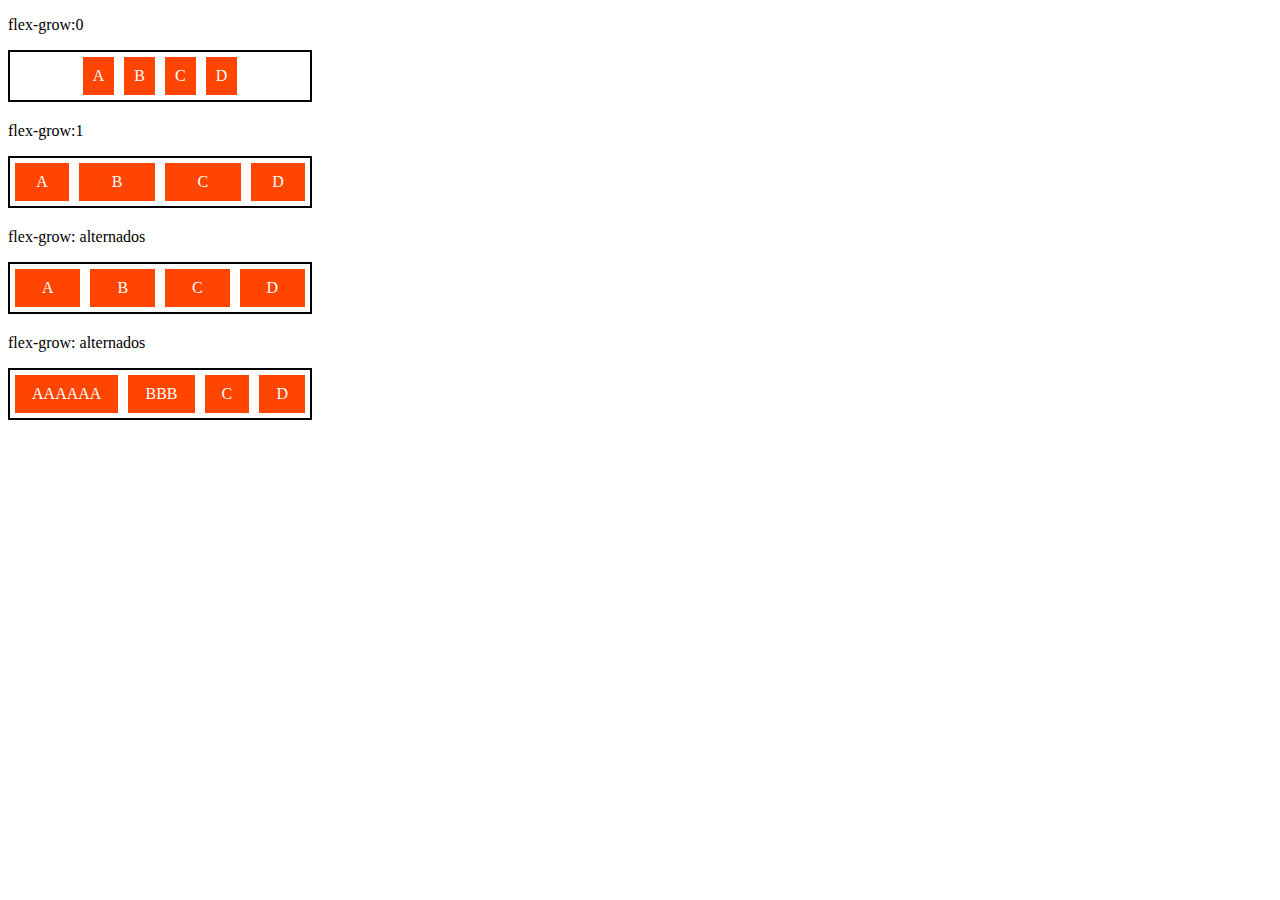
<file: 7-flex-grow.html>
<!DOCTYPE html>
<html lang="pt-br">
<head>
    <meta charset="UTF-8">
    <meta http-equiv="X-UA-Compatible" content="IE=edge">
    <meta name="viewport" content="width=device-width, initial-scale=1.0">
    <title>Fundamentos - flex grow</title>
    <style>
        .flex-container{
            display: flex;
            border: 2px solid black;
            max-width: 300px;
            margin-bottom: 20px;
            justify-content: center;

        }
        .item{
            background-color: orangered;
            margin: 5px;
            padding: 10px;
            text-align: center;
            color: white;
        }
        .fg-0{
            flex-grow: 0;
        }
        .fg-1{
            flex-grow: 1;
        }
        .fg-2{
            flex-grow: 2;
        }
        .fg-3{
            flex-grow: 3;
        }
    </style>
</head>
<body>
    <p>flex-grow:0</p>
    <div class="flex-container">
        <div class="item fg-0">A</div>
        <div class="item fg-0">B</div>
        <div class="item fg-0">C</div>
        <div class="item fg-0">D</div>
    </div>
    <p>flex-grow:1</p>
    <div class="flex-container">
        <div class="item fg-1">A</div>
        <div class="item fg-2">B</div>
        <div class="item fg-2">C</div>
        <div class="item fg-1">D</div>
    </div>
    <p>flex-grow: alternados</p>
    <div class="flex-container">
        <div class="item fg-2">A</div>
        <div class="item fg-2">B</div>
        <div class="item fg-2">C</div>
        <div class="item fg-2">D</div>
    </div>
    <p>flex-grow: alternados</p>
    <div class="flex-container">
        <div class="item fg-3">AAAAAA</div>
        <div class="item fg-3">BBB</div>
        <div class="item fg-3">C</div>
        <div class="item fg-3">D</div>
    </div>
</body>
</html>
</file>
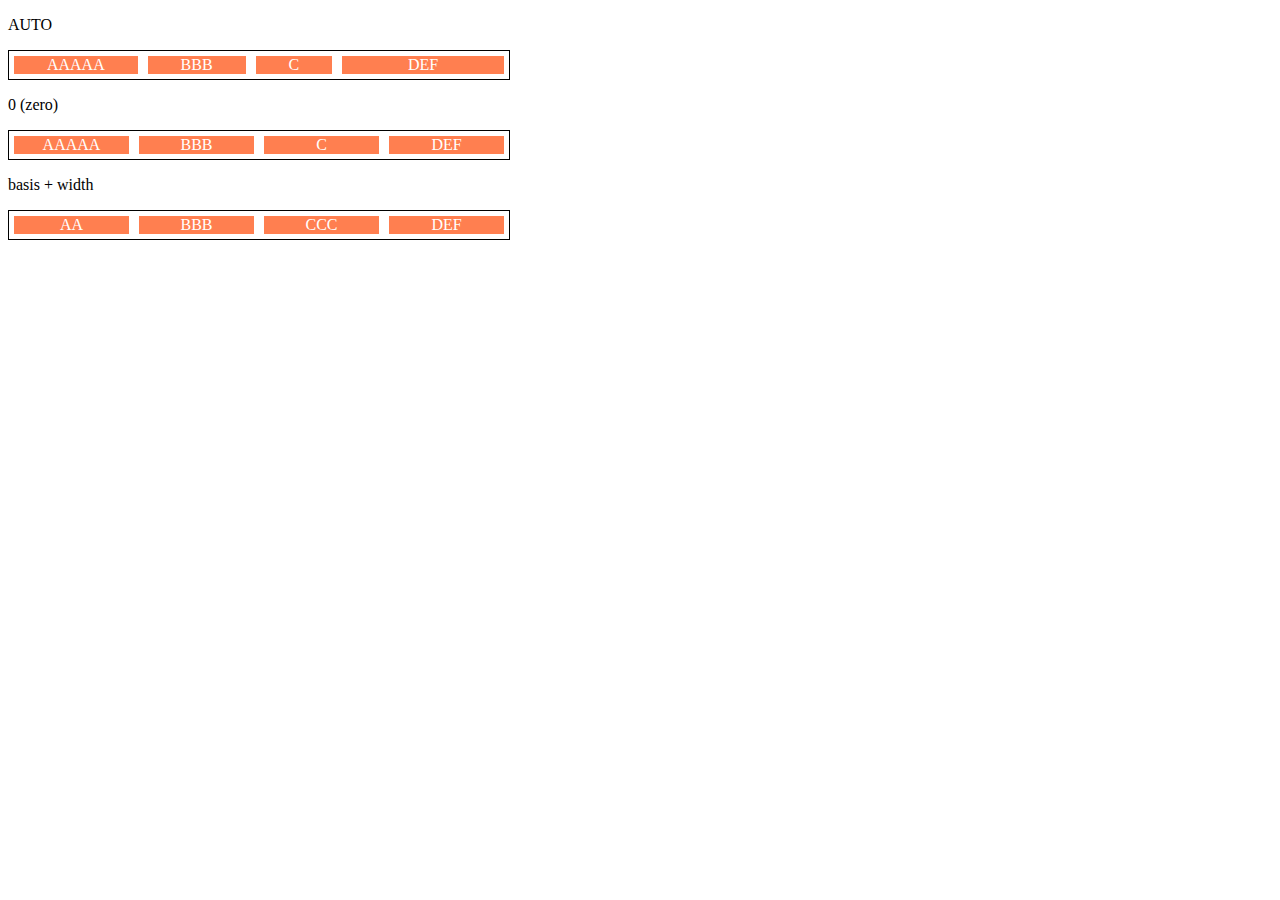
<file: 8-flex-basis.html>
<!DOCTYPE html>
<html lang="pt-br">
<head>
    <meta charset="UTF-8">
    <meta http-equiv="X-UA-Compatible" content="IE=edge">
    <meta name="viewport" content="width=device-width, initial-scale=1.0">
    <title>Fundamentos - felx basis</title>
    <style>
        .flex-container{
            max-width: 500px;
            border: 1px solid black;
            display: flex;
                        
        }
        .items{
            background-color: coral;
            color: white;
            text-align: center;
            margin: 5px;
                        
        }
        .bauto{
            flex-basis: auto;
        }
        .fg-0{
            flex-grow: 0;
        }
        .fg-1{
            flex-grow: 1;
        }
        .fg-2{
            flex-grow: 2;
        }
        .b-0{
            flex-basis: 0;
        }

        .w100{
            flex-basis: 100px;
        }
    </style>
</head>
<body>
    <p>AUTO</p>
    <div class="flex-container">
        <div class="items bauto fg-1">AAAAA</div>
        <div class="items bauto fg-1">BBB</div>
        <div class="items bauto fg-1">C</div>
        <div class="items bauto fg-2">DEF</div>
    </div>

    <p> 0 (zero)</p>
    <div class="flex-container">
        <div class="items b-0 fg-1">AAAAA</div>
        <div class="items b-0 fg-1">BBB</div>
        <div class="items b-0 fg-1">C</div>
        <div class="items b-0 fg-1">DEF</div>
    </div>

    <p>basis + width</p>
    <div class="flex-container">
        <div class="items w100 fg-2 ">AA</div>
        <div class="items w100 fg-2 ">BBB</div>
        <div class="items w100 fg-2 ">CCC</div>
        <div class="items w100 fg-2 ">DEF</div>
    </div>

</body>
</html>
</file>
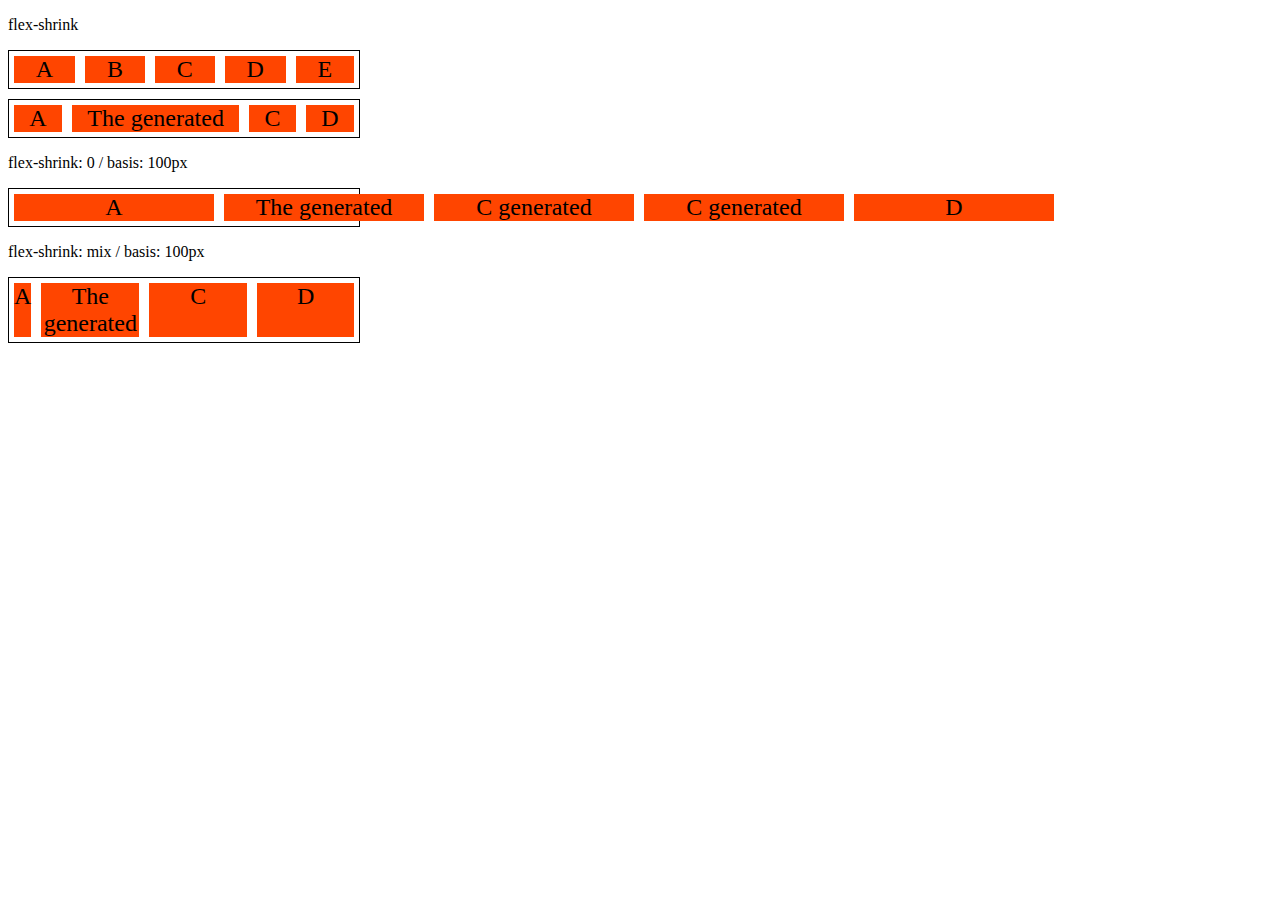
<file: 9-flex-shrink.html>
<!DOCTYPE html>
<html lang="pt-br">
<head>
    <meta charset="UTF-8">
    <meta http-equiv="X-UA-Compatible" content="IE=edge">
    <meta name="viewport" content="width=device-width, initial-scale=1.0">
    <title>Fundamentos - flex shrink</title>
    <style>
        .flex-container{
            display: flex;
            border: 1px solid black;
            max-width: 350px;
            margin-bottom: 10px;
        }
        .item{
            background-color: orangered;
            font-size: 24px;
            text-align: center;
            margin: 5px;
        }
        .s-1{
            flex-shrink: 1;
        }
        .fg-1{
            flex-grow: 1;
        }
        .s-0{
            flex-shrink: 0;
            flex-basis: 200px;
        }
        .s-2{
            flex-shrink: 2;
            flex-basis: 100px;
        }
        .s-3{
            flex-shrink: 3;
            flex-basis: 100px;
        }
       
        
    </style>
</head>
<body>
    <p>flex-shrink</p>
    <div class="flex-container">
        <div class="item s-1 fg-1">A</div>
        <div class="item s-1 fg-1">B</div>
        <div class="item s-1 fg-1">C</div>
        <div class="item s-1 fg-1">D</div>
        <div class="item s-1 fg-1">E</div>
    </div>
    
    <div class="flex-container">
        <div class="item s-1 fg-1">A</div>
        <div class="item s-1 fg-1">The generated </div>
        <div class="item s-1 fg-1">C</div>
        <div class="item s-1 fg-1">D</div>
    </div>
    
    <p>flex-shrink: 0 / basis: 100px</p>
    <div class="flex-container">
        <div class="item s-0 fg-1">A</div>
        <div class="item s-0 fg-1">The generated </div>
        <div class="item s-0 fg-1">C generated</div>
        <div class="item s-0 fg-1">C generated</div>
        <div class="item s-0 fg-1">D</div>
    </div>

    <p>flex-shrink: mix / basis: 100px</p>
    <div class="flex-container">
        <div class="item s-1 fg-1">A</div>
        <div class="item s-2 fg-1">The generated </div>
        <div class="item s-2 fg-1">C </div>
        <div class="item s-3 fg-1">D</div>     
    </div>
    
    
    

</body>
</html>
</file>
<file: flex-projeto/style.css>
*{
    margin: 0;
    padding: 0;
    font-family: 'Open Sans',sans-serif;
}

ul{
list-style: none;
margin: 0;
padding: 0;
}

ul li a{
    text-decoration: none;
}

div img{
    display: block;
    width: 100%;
}

.flex-container{
    display: flex;
    max-width: 992px;
    margin: auto;
    width: 100%;
    min-width: 320px;
    
}

header{
    background-color: #122A57;
    height: 100px;
    display: flex;
    align-items: center;
    color: white;

}

header .list-items{
    display: flex;
    max-width: 260px;
    width: 100%;
    justify-content: space-between;
    align-items: center;
}

.list-items li a{
    color: white;
}

header .menu{
    justify-content: space-between;
}

.apresentacao{
    height: 70vh;
    align-items: center;
    justify-content: space-between;
    margin-bottom: 20px;
}

.apresentacao .texto-apresentacao{
    min-height: 200px;
    
}

.texto-apresentacao h1{
    color: #122A57;
    font-size: 48px;
    margin-bottom: 10px;
}

.btn{
    background-color: #122A57;
    color: white;
    text-align: center;
    border-radius: 30px;
    width: 220px;
    display: block;
    text-decoration: none;
    height: 50px;
    line-height: 50px;
    margin-top: 10px;
    margin-bottom: 10px;
    
}

#quem-somos{
    flex-direction: row-reverse;
    height: 100vh;
    align-items: center;
    justify-content: space-between;
}

#quem-somos h2{
    font-size: 32px;
    color: #122A57;
    display: flex;
    margin-bottom: 20px;
}

#quem-somos h2::before{
    content: "";
    height: 50px;
    width: 5px;
    margin-right: 5px;
    background-color: #122A57;
    position: relative;

}

#quem-somos p{
    margin-bottom: 10px;
    width: 90%;
}

#quem-somos img{
    min-width: 420px;
}

.container-externo {
    background-color: #122A57;
    padding-top: 50px;
    padding-right: 100px;
}

#servicos{
    flex-direction: column;
    padding-top: 50px;
    padding-bottom: 50px;
}

#servicos h2{
    color: white;
    font-size: 32px;
    margin-bottom: 150px;
    
}
.list-servicos{
    display: flex;
    justify-content: space-around;
}

.list-servicos .item-servico{
    text-align: center;
}

.item-servico a{
    width: 220px;
    background-color: white;
    border-radius: 30px;
    height: 50px;
    text-align: center;
    margin-top: 20px;
    line-height: 50px;
    padding: 5px 10px;
    color: #122A57;
    font-size: 12px;
    text-decoration: none;
    font-weight: 700;
}

.item-servico p{
    font-weight: 700;
    font-size: 14px;
    color: white;
    margin-top: 20%;
}

.item-servico img{
    width: 80%;
    margin: auto;
}

#planos{
    flex-direction: column;
    min-height: 70vh;
    padding-top: 50px;
}

#planos h2{
    font-size: 32px;
}

.list-planos{
    display: flex;
    align-items: flex-end;
    justify-content: space-between;
}

.item-plano{
    flex: 1;
    border: 5px solid #122A57;
    margin-right: 20px;
    max-width: 240px;
}

.item-plano .btn{
    margin: auto;
    margin-bottom: 20px;
}

.item-plano h3{
    font-size: 24px;
    display: flex;
    flex-direction: column;
    text-align: center;
    margin-top: 20px;
}

.item-plano h3::after{
    content: "";
    background-color: #122A57;
    width: 100%;
    height: 3px;
    margin-top: 20px;
    margin-bottom: 10px;
   
}

.item-plano ul{
    padding: 10px 20px;
    display: flex;
    flex-direction: column;
    margin-bottom: 10px;
}
.item-plano ul li{
    display: flex;
    flex-wrap: nowrap;
    align-items: center;
}

.item-plano ul li::before{
    content: "";
    width: 10px;
    height: 10px;
    background-color: #122A57;
    margin-right: 5px;
}

footer{
    background-color: #122A57;
    height: 40px;
    display: flex;
    align-items: center;
}
footer .footer{
    justify-content: space-between;
    color: white;
}

/*mobile*/
@media(max-width: 992px){
    .flex-container{
        flex-direction: column;

    }
    .apresentacao{
        width: 100%;
    }

    #quem-somos{
        flex-direction: column-reverse;
    }

    #quem-somos img{
        min-width: 320px;
        margin: auto;
    }

    .list-servicos{
        flex-direction: column;
    }

    .item-servico img{
        width: 50%;
        margin: auto;
    }

    .list-planos{
        flex-direction: column;
        align-items: flex-start;
        margin-bottom: 20px;
    }

    .list-planos .item-plano{
        max-width: 90;
        margin: auto;
        width: 100%;
        margin-bottom: 20px;

    }
}
</file>
